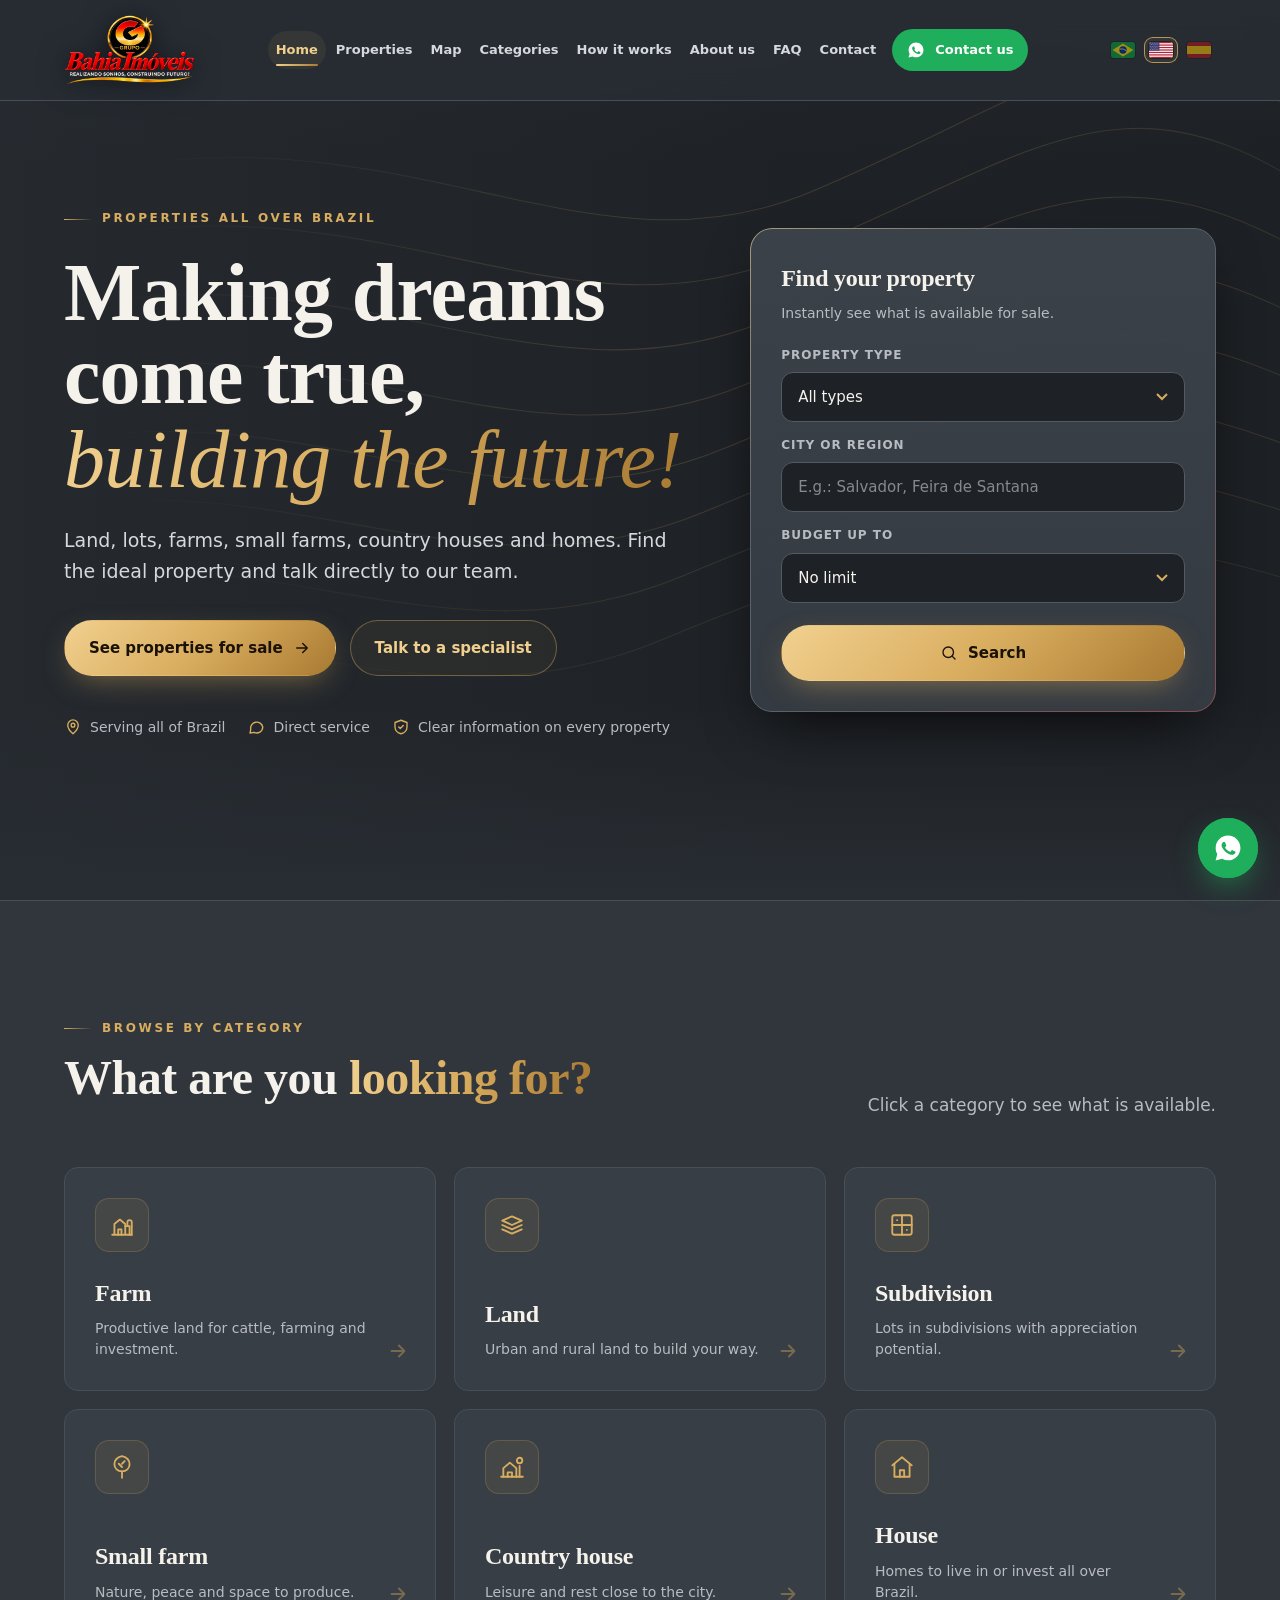
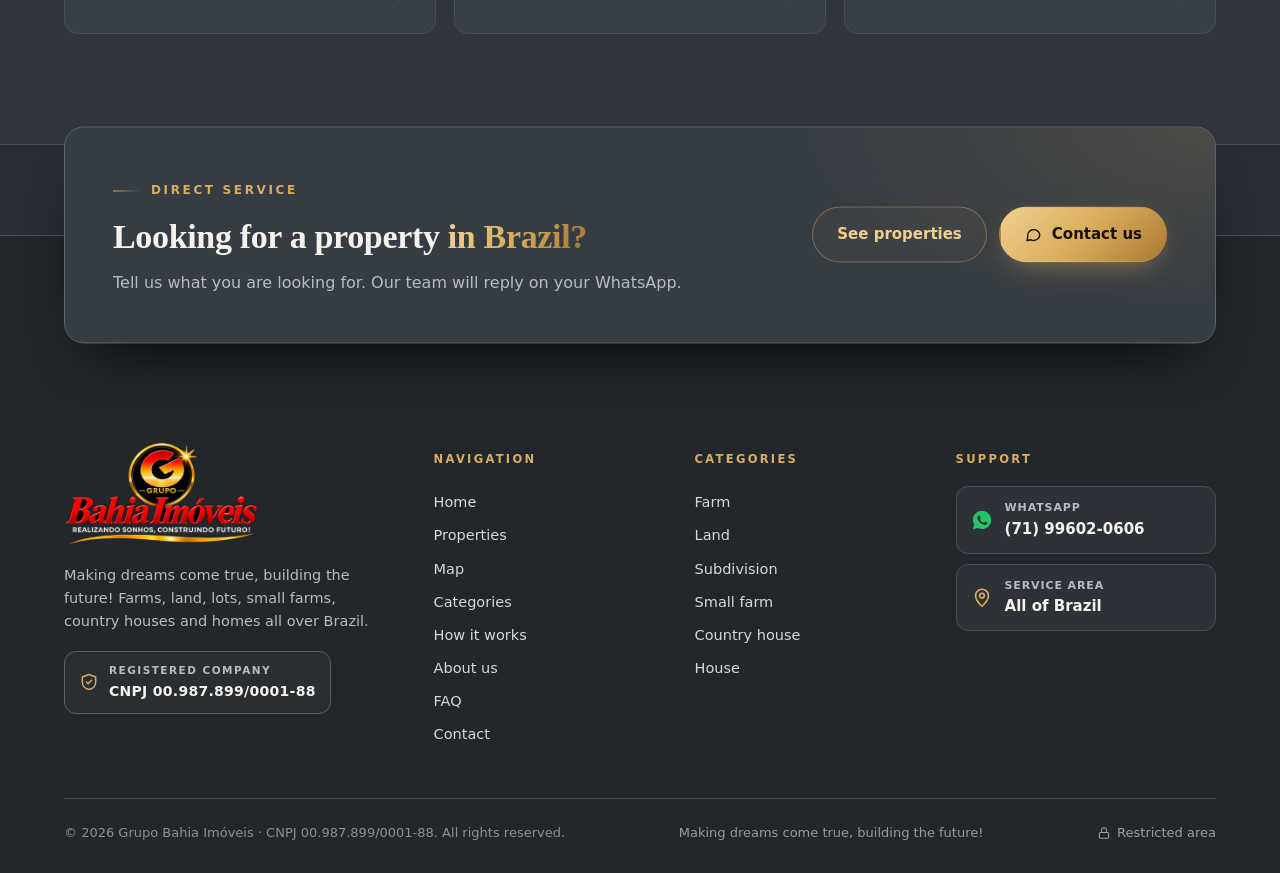
<file: index.html>
<!doctype html>
<html lang="pt-BR">
<head>
<meta charset="utf-8">
<meta name="viewport" content="width=device-width,initial-scale=1">
<meta http-equiv="Content-Security-Policy" content="default-src 'self'; script-src 'self' https://unpkg.com; style-src 'self' 'unsafe-inline' https://fonts.googleapis.com https://unpkg.com; font-src 'self' https://fonts.gstatic.com; img-src 'self' data: blob: https:; media-src 'self' data: blob: https:; connect-src 'self' https://script.google.com https://script.googleusercontent.com https://nominatim.openstreetmap.org; frame-src https://www.google.com https://maps.google.com https://www.youtube.com https://www.youtube-nocookie.com https://drive.google.com; object-src 'none'; base-uri 'self'; form-action 'self'; upgrade-insecure-requests">
<meta name="referrer" content="strict-origin-when-cross-origin">
<meta http-equiv="X-Content-Type-Options" content="nosniff">
<meta name="format-detection" content="telephone=no">
<title>Grupo Bahia Imóveis | Realizando sonhos, construindo futuro!</title>
<meta name="description" content="Terrenos, loteamentos, fazendas, sítios, chácaras e casas à venda em todo o Brasil.">
<meta name="theme-color" content="#282d33">
<link rel="canonical" href="https://grupobahiaimoveis.com.br/">
<meta property="og:type" content="website">
<meta property="og:site_name" content="Grupo Bahia Imóveis">
<meta property="og:locale" content="pt_BR">
<meta property="og:url" content="https://grupobahiaimoveis.com.br/">
<meta property="og:title" content="Grupo Bahia Imóveis">
<meta property="og:description" content="Fazendas, terrenos, loteamentos, sítios, chácaras e casas à venda em todo o Brasil.">
<meta property="og:image" content="https://grupobahiaimoveis.com.br/og-image.jpg">
<meta property="og:image:type" content="image/jpeg">
<meta property="og:image:width" content="1200">
<meta property="og:image:height" content="630">
<meta property="og:image:alt" content="Grupo Bahia Imóveis — Imóveis à venda em todo o Brasil">
<meta name="twitter:card" content="summary_large_image">
<meta name="twitter:image" content="https://grupobahiaimoveis.com.br/og-image.jpg">
<link rel="icon" type="image/png" sizes="64x64" href="favicon.png">
<link rel="apple-touch-icon" href="apple-touch-icon.png">
<link rel="preconnect" href="https://fonts.googleapis.com">
<link rel="preconnect" href="https://fonts.gstatic.com" crossorigin>
<link href="https://fonts.googleapis.com/css2?family=Fraunces:opsz,wght@9..144,400;9..144,600;9..144,700&family=Manrope:wght@400;500;600;700;800&display=swap" rel="stylesheet">
<link rel="stylesheet" href="style.css?v=d4e5f86c">
<script type="application/ld+json">{"@context": "https://schema.org", "@type": "RealEstateAgent", "name": "Grupo Bahia Imóveis", "slogan": "Realizando sonhos, construindo futuro!", "url": "https://grupobahiaimoveis.com.br/", "logo": "https://grupobahiaimoveis.com.br/logo-grupo-bahia.png", "image": "https://grupobahiaimoveis.com.br/og-image.jpg", "taxID": "00.987.899/0001-88", "telephone": "+55 71 99602-0606", "areaServed": {"@type": "Country", "name": "Brasil"}, "description": "Fazendas, terrenos, loteamentos, sítios, chácaras e casas à venda em todo o Brasil."}</script>
</head>
<body data-page="Início">
<svg width="0" height="0" style="position:absolute" aria-hidden="true">
  <defs>
    <symbol id="i-wa" viewBox="0 0 24 24"><path fill="currentColor" d="M12.04 2C6.58 2 2.13 6.45 2.13 11.91c0 1.75.46 3.45 1.32 4.95L2.05 22l5.25-1.38a9.9 9.9 0 0 0 4.74 1.21c5.46 0 9.91-4.45 9.91-9.91C21.95 6.45 17.5 2 12.04 2Zm5.79 14.06c-.24.68-1.42 1.3-1.95 1.35-.5.05-.97.23-3.26-.68-2.76-1.09-4.5-3.91-4.64-4.09-.13-.18-1.11-1.48-1.11-2.82s.7-2 .95-2.27c.25-.27.54-.34.72-.34h.52c.17 0 .4-.06.62.48.24.56.8 1.94.87 2.08.07.14.12.3.02.48-.09.18-.14.3-.27.46l-.41.48c-.14.14-.28.29-.12.56.16.27.71 1.17 1.52 1.9 1.05.93 1.93 1.22 2.2 1.36.27.14.43.11.59-.07.16-.18.68-.8.86-1.07.18-.27.36-.23.61-.14.25.09 1.6.75 1.87.89.27.14.45.2.52.32.07.11.07.66-.17 1.33Z"/></symbol>
    <symbol id="i-arrow" viewBox="0 0 24 24"><path fill="none" stroke="currentColor" stroke-width="2" stroke-linecap="round" stroke-linejoin="round" d="M5 12h14m-6-6 6 6-6 6"/></symbol>
    <symbol id="i-check" viewBox="0 0 24 24"><path fill="none" stroke="currentColor" stroke-width="2" stroke-linecap="round" stroke-linejoin="round" d="M20 6 9 17l-5-5"/></symbol>
    <symbol id="i-pin" viewBox="0 0 24 24"><g fill="none" stroke="currentColor" stroke-width="1.8" stroke-linecap="round" stroke-linejoin="round"><path d="M12 21s-7-6.2-7-11.5A7 7 0 0 1 19 9.5C19 14.8 12 21 12 21Z"/><circle cx="12" cy="9.5" r="2.5"/></g></symbol>
    <symbol id="i-shield" viewBox="0 0 24 24"><g fill="none" stroke="currentColor" stroke-width="1.8" stroke-linecap="round" stroke-linejoin="round"><path d="M12 3 4 6v6c0 4.5 3.4 8.2 8 9 4.6-.8 8-4.5 8-9V6l-8-3Z"/><path d="m9 12 2 2 4-4"/></g></symbol>
    <symbol id="i-chat" viewBox="0 0 24 24"><path fill="none" stroke="currentColor" stroke-width="1.8" stroke-linecap="round" stroke-linejoin="round" d="M21 12a8 8 0 0 1-11.6 7.1L4 20l1-4.6A8 8 0 1 1 21 12Z"/></symbol>
    <symbol id="i-fazenda" viewBox="0 0 24 24"><g fill="none" stroke="currentColor" stroke-width="1.7" stroke-linecap="round" stroke-linejoin="round"><path d="M3 21h18M5 21V11l5-4 5 4v10"/><path d="M8.5 21v-5h3v5M15 13h4v8"/><path d="M17 13V9.5a2 2 0 0 1 4 0V21"/></g></symbol>
    <symbol id="i-terreno" viewBox="0 0 24 24"><g fill="none" stroke="currentColor" stroke-width="1.7" stroke-linecap="round" stroke-linejoin="round"><path d="M3 8 12 4l9 4-9 4-9-4Z"/><path d="m3 12 9 4 9-4M3 16l9 4 9-4"/></g></symbol>
    <symbol id="i-lote" viewBox="0 0 24 24"><g fill="none" stroke="currentColor" stroke-width="1.7" stroke-linecap="round" stroke-linejoin="round"><rect x="3" y="3" width="18" height="18" rx="2"/><path d="M3 12h18M12 3v18M7.5 7.5h.01M16.5 16.5h.01"/></g></symbol>
    <symbol id="i-sitio" viewBox="0 0 24 24"><g fill="none" stroke="currentColor" stroke-width="1.7" stroke-linecap="round" stroke-linejoin="round"><path d="M12 22v-6"/><path d="M12 16c-4 0-7-2.7-7-6.5S8 3 12 2c4 1 7 3.7 7 7.5S16 16 12 16Z"/><path d="M12 12 9 9m3 0 2.5-2.5"/></g></symbol>
    <symbol id="i-chacara" viewBox="0 0 24 24"><g fill="none" stroke="currentColor" stroke-width="1.7" stroke-linecap="round" stroke-linejoin="round"><path d="M2 21h20"/><path d="M4 21v-8l6-5 6 5v8"/><path d="M8 21v-4h4v4"/><circle cx="19" cy="6" r="2.5"/><path d="M19 11v10"/></g></symbol>
    <symbol id="i-casa" viewBox="0 0 24 24"><g fill="none" stroke="currentColor" stroke-width="1.7" stroke-linecap="round" stroke-linejoin="round"><path d="M3 10.5 12 3l9 7.5"/><path d="M5 9v12h14V9"/><path d="M10 21v-6h4v6"/></g></symbol>
    <symbol id="i-search" viewBox="0 0 24 24"><g fill="none" stroke="currentColor" stroke-width="1.8" stroke-linecap="round"><circle cx="11" cy="11" r="7"/><path d="m20 20-3.5-3.5"/></g></symbol>
      <symbol id="i-send" viewBox="0 0 24 24"><path fill="currentColor" d="M3.4 20.4 21 12 3.4 3.6 3.4 10l12.6 2-12.6 2z"/></symbol>
    <symbol id="i-lock" viewBox="0 0 24 24"><g fill="none" stroke="currentColor" stroke-width="1.8" stroke-linecap="round" stroke-linejoin="round"><rect x="4" y="11" width="16" height="10" rx="2"/><path d="M8 11V7a4 4 0 0 1 8 0v4"/></g></symbol>
  <symbol id="i-grid" viewBox="0 0 24 24"><g fill="none" stroke="currentColor" stroke-width="1.8" stroke-linejoin="round"><rect x="3" y="3" width="7" height="7" rx="1.5"/><rect x="14" y="3" width="7" height="7" rx="1.5"/><rect x="3" y="14" width="7" height="7" rx="1.5"/><rect x="14" y="14" width="7" height="7" rx="1.5"/></g></symbol><symbol id="i-play" viewBox="0 0 24 24"><path fill="currentColor" d="M8 5.5v13l11-6.5z"/></symbol><symbol id="i-gota" viewBox="0 0 24 24"><path fill="none" stroke="currentColor" stroke-width="1.8" stroke-linejoin="round" d="M12 3s6 6.6 6 11a6 6 0 0 1-12 0c0-4.4 6-11 6-11Z"/></symbol><symbol id="i-raio" viewBox="0 0 24 24"><path fill="none" stroke="currentColor" stroke-width="1.8" stroke-linejoin="round" d="M13 2 4 14h7l-1 8 9-12h-7z"/></symbol><symbol id="i-heart" viewBox="0 0 24 24"><path d="M12 21s-7.5-4.6-9.6-9.2C.8 8.2 3 4.5 6.6 4.5c2 0 3.6 1.1 5.4 3.2 1.8-2.1 3.4-3.2 5.4-3.2 3.6 0 5.8 3.7 4.2 7.3C19.5 16.4 12 21 12 21Z"/></symbol><symbol id="i-mail" viewBox="0 0 24 24"><g fill="none" stroke="currentColor" stroke-width="1.8" stroke-linecap="round" stroke-linejoin="round"><rect x="3" y="5" width="18" height="14" rx="2"/><path d="m3 7 9 6 9-6"/></g></symbol><symbol id="i-insta" viewBox="0 0 24 24"><g fill="none" stroke="currentColor" stroke-width="1.8"><rect x="3" y="3" width="18" height="18" rx="5"/><circle cx="12" cy="12" r="4"/><circle cx="17.5" cy="6.5" r="1" fill="currentColor"/></g></symbol><symbol id="i-share" viewBox="0 0 24 24"><g fill="none" stroke="currentColor" stroke-width="1.8" stroke-linecap="round" stroke-linejoin="round"><circle cx="18" cy="5" r="2.5"/><circle cx="6" cy="12" r="2.5"/><circle cx="18" cy="19" r="2.5"/><path d="m8.2 10.8 7.6-4.4M8.2 13.2l7.6 4.4"/></g></symbol></defs>
</svg>

<header class="top" id="top">
  <div class="wrap nav">
    <a href="#" data-tab="inicio" class="brand" aria-label="Grupo Bahia Imóveis — início"><img src="logo-grupo-bahia.png" alt="Grupo Bahia Imóveis"></a>
    <nav class="menu" id="menu"><a href="#" data-tab="inicio" class="active">Início</a><a href="#" data-tab="imoveis">Imóveis</a><a href="#" data-tab="mapa">Mapa</a><a href="#" data-tab="categorias">Categorias</a><a href="#" data-tab="como-funciona">Como funciona</a><a href="#" data-tab="empresa">A empresa</a><a href="#" data-tab="duvidas">Dúvidas</a><a href="#" data-tab="contato">Contato</a>
      <button class="btn btn-wa" data-chat=""><svg><use href="#i-wa"/></svg>Fale conosco</button>
    </nav>
    <div class="lang" role="group" aria-label="Idioma"><button type="button" data-lang="pt" title="Português" aria-pressed="true"><svg viewBox='0 0 30 20'><rect width='30' height='20' fill='#009c3b'/><polygon points='15,2 28,10 15,18 2,10' fill='#ffdf00'/><circle cx='15' cy='10' r='4.6' fill='#002776'/><path d='M10.6 8.9 Q15 7.4 19.5 11' stroke='#fff' stroke-width='.9' fill='none'/></svg></button><button type="button" data-lang="en" title="English"><svg viewBox='0 0 30 20'><rect width='30' height='20' fill='#fff'/><rect y='0.00' width='30' height='1.54' fill='#b22234'/><rect y='3.08' width='30' height='1.54' fill='#b22234'/><rect y='6.15' width='30' height='1.54' fill='#b22234'/><rect y='9.23' width='30' height='1.54' fill='#b22234'/><rect y='12.31' width='30' height='1.54' fill='#b22234'/><rect y='15.38' width='30' height='1.54' fill='#b22234'/><rect y='18.46' width='30' height='1.54' fill='#b22234'/><rect width='13' height='10.77' fill='#3c3b6e'/><circle cx='1.6' cy='1.3' r='.45' fill='#fff'/><circle cx='4.0' cy='1.3' r='.45' fill='#fff'/><circle cx='6.4' cy='1.3' r='.45' fill='#fff'/><circle cx='8.8' cy='1.3' r='.45' fill='#fff'/><circle cx='11.2' cy='1.3' r='.45' fill='#fff'/><circle cx='2.8' cy='3.3' r='.45' fill='#fff'/><circle cx='5.2' cy='3.3' r='.45' fill='#fff'/><circle cx='7.6' cy='3.3' r='.45' fill='#fff'/><circle cx='10.0' cy='3.3' r='.45' fill='#fff'/><circle cx='1.6' cy='5.4' r='.45' fill='#fff'/><circle cx='4.0' cy='5.4' r='.45' fill='#fff'/><circle cx='6.4' cy='5.4' r='.45' fill='#fff'/><circle cx='8.8' cy='5.4' r='.45' fill='#fff'/><circle cx='11.2' cy='5.4' r='.45' fill='#fff'/><circle cx='2.8' cy='7.4' r='.45' fill='#fff'/><circle cx='5.2' cy='7.4' r='.45' fill='#fff'/><circle cx='7.6' cy='7.4' r='.45' fill='#fff'/><circle cx='10.0' cy='7.4' r='.45' fill='#fff'/><circle cx='1.6' cy='9.5' r='.45' fill='#fff'/><circle cx='4.0' cy='9.5' r='.45' fill='#fff'/><circle cx='6.4' cy='9.5' r='.45' fill='#fff'/><circle cx='8.8' cy='9.5' r='.45' fill='#fff'/><circle cx='11.2' cy='9.5' r='.45' fill='#fff'/></svg></button><button type="button" data-lang="es" title="Español"><svg viewBox='0 0 30 20'><rect width='30' height='20' fill='#aa151b'/><rect y='5' width='30' height='10' fill='#f1bf00'/></svg></button></div>
    <button class="burger" id="burger" aria-label="Abrir menu" aria-expanded="false"><span></span></button>
  </div>
</header>

<main>
<div class="tab" data-aba="inicio" data-nome="Início">
<section class="hero hero-v">
  <div class="hvid" aria-hidden="true"><video class="on" muted playsinline preload="auto"></video><video muted playsinline preload="none"></video></div>
  <svg class="topo" viewBox="0 0 1200 800" preserveAspectRatio="xMidYMid slice" aria-hidden="true"><g fill="none" stroke="#d9ad5f" stroke-width="1" opacity=".35">
<path d="M-50 620 C 200 540, 380 700, 620 600 S 1000 470, 1260 560"/><path d="M-50 560 C 220 470, 400 640, 640 540 S 1010 400, 1260 500"/>
<path d="M-50 500 C 240 400, 420 580, 660 480 S 1020 330, 1260 440"/><path d="M-50 440 C 260 330, 440 520, 680 420 S 1030 260, 1260 380"/>
<path d="M-50 380 C 280 260, 460 460, 700 360 S 1040 190, 1260 320"/><path d="M-50 320 C 300 190, 480 400, 720 300 S 1050 120, 1260 260"/>
<path d="M-50 260 C 320 120, 500 340, 740 240 S 1060 50, 1260 200"/><path d="M-50 200 C 340 50, 520 280, 760 180 S 1070 -20, 1260 140"/></g></svg>
  <div class="hvid-ui"><div class="wrap"><span class="hvid-tema"><i></i><b></b></span><div class="hvid-dots"></div></div></div>
  <div class="wrap hero-grid">
    <div class="rv">
      <a href="#" class="faixa" data-chat="" hidden><i></i><span></span><b>Saiba mais →</b></a>
      <span class="eyebrow">Imóveis em todo o Brasil</span>
      <h1>Realizando sonhos,<br><em class="gold">construindo futuro!</em></h1>
      <p class="lead">Terrenos, loteamentos, fazendas, sítios, chácaras e casas. Encontre o imóvel ideal e fale direto com a nossa equipe.</p>
      <div class="actions">
        <a href="#" data-tab="imoveis" class="btn btn-gold">Ver imóveis à venda<svg><use href="#i-arrow"/></svg></a>
        <button class="btn btn-ghost" data-chat="Olá! Gostaria de falar com um especialista.">Falar com um especialista</button>
      </div>
      <div class="trust">
        <span><svg><use href="#i-pin"/></svg>Atuação em todo o Brasil</span>
        <span><svg><use href="#i-chat"/></svg>Atendimento direto</span>
        <span><svg><use href="#i-shield"/></svg>Informações claras de cada imóvel</span>
      </div>
    </div>
    <form class="finder rv" id="finder" autocomplete="off">
      <h3>Encontre seu imóvel</h3>
      <p>Veja na hora o que está disponível para venda.</p>
      <div class="field"><label for="fTipo">Tipo de imóvel</label><select id="fTipo"></select></div>
      <div class="field"><label for="fCidade">Cidade ou região</label><input id="fCidade" placeholder="Ex.: Salvador, Feira de Santana"></div>
      <div class="field"><label for="fValor">Investimento até</label><select id="fValor"></select></div>
      <button class="btn btn-gold" type="submit"><svg><use href="#i-search"/></svg>Buscar</button>
    </form>
  </div>
</section>
<section id="destaques" hidden>
  <div class="wrap">
    <div class="sec-head"><div><span class="eyebrow">Oportunidades selecionadas</span><h2>Imóveis em <span class="gold">destaque</span></h2></div>
      <a href="#" data-tab="imoveis" class="btn btn-ghost">Ver todos os imóveis<svg><use href="#i-arrow"/></svg></a></div>
    <div class="pcards" id="destCards"></div>
  </div>
</section>
<section id="vistos" class="vistos" hidden>
  <div class="wrap">
    <div class="sec-head"><div><span class="eyebrow">Para você</span><h2>Vistos <span class="gold">recentemente</span></h2></div></div>
    <div class="scards" id="vistosCards"></div>
  </div>
</section>
<section class="alt">
  <div class="wrap">
    <div class="sec-head rv"><div><span class="eyebrow">Encontre por categoria</span><h2>O que você <span class="gold">procura?</span></h2></div>
      <p class="lead">Clique em uma categoria para ver o que está disponível.</p></div>
    <div class="cats" id="cats"></div>
  </div>
</section></div>
<div class="tab" data-aba="imoveis" data-nome="Imóveis" hidden><section class="page-hero"><svg class="topo" viewBox="0 0 1200 800" preserveAspectRatio="xMidYMid slice" aria-hidden="true"><g fill="none" stroke="#d9ad5f" stroke-width="1" opacity=".35">
<path d="M-50 620 C 200 540, 380 700, 620 600 S 1000 470, 1260 560"/><path d="M-50 560 C 220 470, 400 640, 640 540 S 1010 400, 1260 500"/>
<path d="M-50 500 C 240 400, 420 580, 660 480 S 1020 330, 1260 440"/><path d="M-50 440 C 260 330, 440 520, 680 420 S 1030 260, 1260 380"/>
<path d="M-50 380 C 280 260, 460 460, 700 360 S 1040 190, 1260 320"/><path d="M-50 320 C 300 190, 480 400, 720 300 S 1050 120, 1260 260"/>
<path d="M-50 260 C 320 120, 500 340, 740 240 S 1060 50, 1260 200"/><path d="M-50 200 C 340 50, 520 280, 760 180 S 1070 -20, 1260 140"/></g></svg>
  <div class="wrap rv">
    <span class="eyebrow">Portfólio imobiliário</span>
    <h1>Imóveis <span class="gold" id="tituloOq">à venda</span></h1>
    <p class="lead"><span id="countText">Carregando as oportunidades…</span></p>
  </div>
</section>
<section class="page"><div class="wrap">
  <form class="fbar rv" id="ifiltro" autocomplete="off">
    <div class="field"><label for="iTipo">Tipo</label><select id="iTipo"></select></div>
    <div class="field"><label for="iCidade">Cidade ou região</label><input id="iCidade" placeholder="Digite a cidade"></div>
    <div class="field"><label for="iValor">Até</label><select id="iValor"></select></div>
    <button class="btn btn-gold" type="submit"><svg><use href="#i-search"/></svg>Buscar</button>
  </form>
  <div class="fresumo" id="filtroResumo" style="display:none"></div>
  <div class="vbar"><div class="toolbar" id="chips"></div><label class="ordem"><span>Ordenar</span><select id="ordem"><option value="">Destaques</option><option value="recentes">Mais recentes</option><option value="menor">Menor preço</option><option value="maior">Maior preço</option></select></label></div>
  <div class="pcards" id="cards"></div>
</div></section></div>
<div class="tab" data-aba="mapa" data-nome="Mapa" hidden><section class="page-hero"><svg class="topo" viewBox="0 0 1200 800" preserveAspectRatio="xMidYMid slice" aria-hidden="true"><g fill="none" stroke="#d9ad5f" stroke-width="1" opacity=".35">
<path d="M-50 620 C 200 540, 380 700, 620 600 S 1000 470, 1260 560"/><path d="M-50 560 C 220 470, 400 640, 640 540 S 1010 400, 1260 500"/>
<path d="M-50 500 C 240 400, 420 580, 660 480 S 1020 330, 1260 440"/><path d="M-50 440 C 260 330, 440 520, 680 420 S 1030 260, 1260 380"/>
<path d="M-50 380 C 280 260, 460 460, 700 360 S 1040 190, 1260 320"/><path d="M-50 320 C 300 190, 480 400, 720 300 S 1050 120, 1260 260"/>
<path d="M-50 260 C 320 120, 500 340, 740 240 S 1060 50, 1260 200"/><path d="M-50 200 C 340 50, 520 280, 760 180 S 1070 -20, 1260 140"/></g></svg>
  <div class="wrap rv">
    <span class="eyebrow">Onde estamos</span>
    <h1>Imóveis <span class="gold">no mapa</span></h1>
    <p class="lead"><span id="mapaInfo">Carregando o mapa…</span></p>
  </div>
</section>
<section class="page mapa-pg"><div class="wrap mapa-grid">
  <div class="mapa-box"><div id="mapaGeral" role="region" aria-label="Mapa dos imóveis"></div></div>
  <aside class="mapa-side"><span class="mini">Toque para localizar</span><div id="mapaLista"></div></aside>
</div></section></div>
<div class="tab" data-aba="categorias" data-nome="Categorias" hidden><section class="page-hero"><svg class="topo" viewBox="0 0 1200 800" preserveAspectRatio="xMidYMid slice" aria-hidden="true"><g fill="none" stroke="#d9ad5f" stroke-width="1" opacity=".35">
<path d="M-50 620 C 200 540, 380 700, 620 600 S 1000 470, 1260 560"/><path d="M-50 560 C 220 470, 400 640, 640 540 S 1010 400, 1260 500"/>
<path d="M-50 500 C 240 400, 420 580, 660 480 S 1020 330, 1260 440"/><path d="M-50 440 C 260 330, 440 520, 680 420 S 1030 260, 1260 380"/>
<path d="M-50 380 C 280 260, 460 460, 700 360 S 1040 190, 1260 320"/><path d="M-50 320 C 300 190, 480 400, 720 300 S 1050 120, 1260 260"/>
<path d="M-50 260 C 320 120, 500 340, 740 240 S 1060 50, 1260 200"/><path d="M-50 200 C 340 50, 520 280, 760 180 S 1070 -20, 1260 140"/></g></svg>
  <div class="wrap rv">
    <span class="eyebrow">Encontre por categoria</span>
    <h1>O imóvel ideal <span class="gold">para você</span></h1>
    <p class="lead">Clique em uma categoria e veja o que está disponível para venda.</p>
  </div>
</section>
<section class="page"><div class="wrap"><div class="cats" id="cats2"></div></div></section></div>
<div class="tab" data-aba="como-funciona" data-nome="Como funciona" hidden><section class="page-hero"><svg class="topo" viewBox="0 0 1200 800" preserveAspectRatio="xMidYMid slice" aria-hidden="true"><g fill="none" stroke="#d9ad5f" stroke-width="1" opacity=".35">
<path d="M-50 620 C 200 540, 380 700, 620 600 S 1000 470, 1260 560"/><path d="M-50 560 C 220 470, 400 640, 640 540 S 1010 400, 1260 500"/>
<path d="M-50 500 C 240 400, 420 580, 660 480 S 1020 330, 1260 440"/><path d="M-50 440 C 260 330, 440 520, 680 420 S 1030 260, 1260 380"/>
<path d="M-50 380 C 280 260, 460 460, 700 360 S 1040 190, 1260 320"/><path d="M-50 320 C 300 190, 480 400, 720 300 S 1050 120, 1260 260"/>
<path d="M-50 260 C 320 120, 500 340, 740 240 S 1060 50, 1260 200"/><path d="M-50 200 C 340 50, 520 280, 760 180 S 1070 -20, 1260 140"/></g></svg>
  <div class="wrap rv">
    <span class="eyebrow">Como funciona</span>
    <h1>Do primeiro contato <span class="gold">à chave na mão</span></h1>
    <p class="lead">Um atendimento simples e próximo, do início ao fim.</p>
  </div>
</section>
<section class="page"><div class="wrap">
  <div class="steps">
    <div class="step rv"><h3>Encontre o imóvel</h3><p>Busque por tipo, cidade e valor, ou navegue pelas categorias.</p></div>
    <div class="step rv"><h3>Fale com a gente</h3><p>Clique em "Tenho interesse", deixe seu nome e WhatsApp e mande sua mensagem.</p></div>
    <div class="step rv"><h3>Conheça o imóvel</h3><p>Tire dúvidas, veja fotos, vídeos, documentos e agende uma visita.</p></div>
    <div class="step rv"><h3>Realize o negócio</h3><p>Acompanhamos você até a conclusão, com transparência em cada etapa.</p></div>
  </div>
  <div class="actions rv" style="justify-content:center;margin-top:50px">
    <a href="#" data-tab="imoveis" class="btn btn-gold">Ver imóveis à venda<svg><use href="#i-arrow"/></svg></a>
  </div>
</div></section></div>
<div class="tab" data-aba="empresa" data-nome="A empresa" hidden><section class="page-hero"><svg class="topo" viewBox="0 0 1200 800" preserveAspectRatio="xMidYMid slice" aria-hidden="true"><g fill="none" stroke="#d9ad5f" stroke-width="1" opacity=".35">
<path d="M-50 620 C 200 540, 380 700, 620 600 S 1000 470, 1260 560"/><path d="M-50 560 C 220 470, 400 640, 640 540 S 1010 400, 1260 500"/>
<path d="M-50 500 C 240 400, 420 580, 660 480 S 1020 330, 1260 440"/><path d="M-50 440 C 260 330, 440 520, 680 420 S 1030 260, 1260 380"/>
<path d="M-50 380 C 280 260, 460 460, 700 360 S 1040 190, 1260 320"/><path d="M-50 320 C 300 190, 480 400, 720 300 S 1050 120, 1260 260"/>
<path d="M-50 260 C 320 120, 500 340, 740 240 S 1060 50, 1260 200"/><path d="M-50 200 C 340 50, 520 280, 760 180 S 1070 -20, 1260 140"/></g></svg>
  <div class="wrap rv">
    <span class="eyebrow">Sobre nós</span>
    <h1>Grupo <span class="gold">Bahia Imóveis</span></h1>
    <p class="lead">Realizando sonhos, construindo futuro!</p>
  </div>
</section>
<section class="page"><div class="wrap">
  <div class="about">
    <div class="about-card rv">
      <img src="logo-grupo-bahia.png" alt="Logomarca Grupo Bahia Imóveis">
      <div class="stats">
        <div class="stat"><b>Todo o Brasil</b><span>Área de atuação</span></div>
        <div class="stat"><b>6 categorias</b><span>Rurais e urbanos</span></div>
        <div class="stat"><b>Direto</b><span>Atendimento no WhatsApp</span></div>
      </div>
    </div>
    <div class="rv">
      <span class="eyebrow">Quem somos</span>
      <h2>Oportunidades imobiliárias <span class="gold">em todo o Brasil</span></h2>
      <p>Atuamos com a divulgação de oportunidades imobiliárias em todo o Brasil, conforme a disponibilidade dos imóveis.</p>
      <ul class="checks">
        <li><svg><use href="#i-check"/></svg>Imóveis rurais e urbanos: da fazenda produtiva à casa na cidade.</li>
        <li><svg><use href="#i-check"/></svg>Informações claras sobre cada propriedade antes da visita.</li>
        <li><svg><use href="#i-check"/></svg>Contato direto, sem intermediários desnecessários.</li>
      </ul>
      <button class="btn btn-gold" data-chat="Olá! Gostaria de conhecer as opções do Grupo Bahia Imóveis.">Entre em contato<svg><use href="#i-arrow"/></svg></button>
    </div>
  </div>
  <div class="cta rv" style="margin-top:90px">
    <div>
      <span class="eyebrow">Para proprietários</span>
      <h2>Quer vender seu <span class="gold">imóvel no Brasil?</span></h2>
      <p class="lead">Fale com a gente e divulgue sua propriedade para quem está procurando.</p>
    </div>
    <div class="actions"><button class="btn btn-gold" data-chat="Olá! Tenho um imóvel e gostaria de anunciar com o Grupo Bahia Imóveis.">Anunciar meu imóvel<svg><use href="#i-arrow"/></svg></button></div>
  </div>
</div></section></div>
<div class="tab" data-aba="duvidas" data-nome="Dúvidas" hidden><section class="page-hero"><svg class="topo" viewBox="0 0 1200 800" preserveAspectRatio="xMidYMid slice" aria-hidden="true"><g fill="none" stroke="#d9ad5f" stroke-width="1" opacity=".35">
<path d="M-50 620 C 200 540, 380 700, 620 600 S 1000 470, 1260 560"/><path d="M-50 560 C 220 470, 400 640, 640 540 S 1010 400, 1260 500"/>
<path d="M-50 500 C 240 400, 420 580, 660 480 S 1020 330, 1260 440"/><path d="M-50 440 C 260 330, 440 520, 680 420 S 1030 260, 1260 380"/>
<path d="M-50 380 C 280 260, 460 460, 700 360 S 1040 190, 1260 320"/><path d="M-50 320 C 300 190, 480 400, 720 300 S 1050 120, 1260 260"/>
<path d="M-50 260 C 320 120, 500 340, 740 240 S 1060 50, 1260 200"/><path d="M-50 200 C 340 50, 520 280, 760 180 S 1070 -20, 1260 140"/></g></svg>
  <div class="wrap rv">
    <span class="eyebrow">Dúvidas frequentes</span>
    <h1>Perguntas <span class="gold">comuns</span></h1>
    <p class="lead">Não encontrou sua resposta? Fale com a gente pelo chat.</p>
  </div>
</section>
<section class="page"><div class="wrap">
  <div class="faq rv">
    <details open><summary>Em quais regiões vocês atuam?<i>+</i></summary><p>Atuamos com oportunidades em todo o Brasil. Use a busca por cidade ou fale com a gente.</p></details>
    <details><summary>Quais tipos de imóvel vocês trabalham?<i>+</i></summary><p>Fazendas, terrenos, loteamentos, sítios, chácaras e casas, além de outros imóveis conforme a disponibilidade.</p></details>
    <details><summary>Como vejo o que está disponível?<i>+</i></summary><p>Clique em uma categoria ou use a busca. Aparecem na hora as opções à venda, com fotos, vídeos e detalhes.</p></details>
    <details><summary>Posso anunciar meu imóvel com vocês?<i>+</i></summary><p>Sim. Mande pelo chat as informações da propriedade e retornamos no seu WhatsApp com os próximos passos.</p></details>
    <details><summary>Por que pedem meu nome e WhatsApp?<i>+</i></summary><p>Para que a nossa equipe possa responder você diretamente no seu WhatsApp. Seus dados são usados só para esse atendimento.</p></details>
  </div>
  <div class="actions rv" style="justify-content:center;margin-top:50px">
    <button class="btn btn-gold" data-chat="Olá! Tenho uma dúvida:">Fazer uma pergunta<svg><use href="#i-arrow"/></svg></button>
  </div>
</div></section></div>
<div class="tab" data-aba="contato" data-nome="Contato" hidden><section class="page-hero"><svg class="topo" viewBox="0 0 1200 800" preserveAspectRatio="xMidYMid slice" aria-hidden="true"><g fill="none" stroke="#d9ad5f" stroke-width="1" opacity=".35">
<path d="M-50 620 C 200 540, 380 700, 620 600 S 1000 470, 1260 560"/><path d="M-50 560 C 220 470, 400 640, 640 540 S 1010 400, 1260 500"/>
<path d="M-50 500 C 240 400, 420 580, 660 480 S 1020 330, 1260 440"/><path d="M-50 440 C 260 330, 440 520, 680 420 S 1030 260, 1260 380"/>
<path d="M-50 380 C 280 260, 460 460, 700 360 S 1040 190, 1260 320"/><path d="M-50 320 C 300 190, 480 400, 720 300 S 1050 120, 1260 260"/>
<path d="M-50 260 C 320 120, 500 340, 740 240 S 1060 50, 1260 200"/><path d="M-50 200 C 340 50, 520 280, 760 180 S 1070 -20, 1260 140"/></g></svg>
  <div class="wrap rv">
    <span class="eyebrow">Fale conosco</span>
    <h1>Vamos <span class="gold">conversar?</span></h1>
    <p class="lead">Deixe sua mensagem com seu nome e WhatsApp. Nossa equipe responde no seu WhatsApp.</p>
  </div>
</section>
<section class="page"><div class="wrap contact">
  <div class="cinfo rv">
    <div><span class="ico"><svg><use href="#i-wa"/></svg></span><span><b>WhatsApp</b><small>(71) 99602-0606</small></span></div>
    <div><span class="ico"><svg><use href="#i-pin"/></svg></span><span><b>Área de atuação</b><small>Todo o Brasil</small></span></div>
    <div><span class="ico"><svg><use href="#i-shield"/></svg></span><span><b>Empresa registrada</b><small>CNPJ 00.987.899/0001-88</small></span></div>
    <div><span class="ico"><svg><use href="#i-chat"/></svg></span><span><b>Resposta no seu WhatsApp</b><small>Retornamos pelo número que você informar</small></span></div>
  </div>
  <form class="finder rv" id="contactForm" novalidate>
    <h3>Envie sua mensagem</h3>
    <p>Todos os campos são obrigatórios.</p>
    <div class="row2">
      <div class="field"><label for="ctNome">Nome</label><input id="ctNome" autocomplete="name" maxlength="60" placeholder="Seu nome"></div>
      <div class="field"><label for="ctTel">WhatsApp</label><input id="ctTel" inputmode="tel" autocomplete="tel" maxlength="16" placeholder="(71) 99999-9999"></div>
    </div>
    <div class="field"><label for="ctMsg">Mensagem</label><textarea id="ctMsg" maxlength="800" placeholder="Conte o que você procura ou o que deseja saber"></textarea></div>
    <input class="hp" id="ctHp" tabindex="-1" autocomplete="off" aria-hidden="true">
    <button class="btn btn-gold" type="submit"><svg><use href="#i-send"/></svg>Enviar mensagem</button>
    <div class="form-err" id="ctErr"></div>
    <div class="form-ok" id="ctOk"></div>
  </form>
</div></section></div>
<div class="tab" data-aba="detalhe" data-nome="Imóvel" hidden><section class="detalhe"><div id="detalheBody"></div></section></div>
</main>

<footer class="foot2">
  <div class="wrap">
    <div class="fcta">
      <div><span class="eyebrow">Atendimento direto</span><h3>Procurando um imóvel <span class="gold">no Brasil?</span></h3><p>Conte o que você procura. A nossa equipe responde no seu WhatsApp.</p></div>
      <div class="fcta-b"><a href="#" data-tab="imoveis" class="btn btn-ghost">Ver imóveis</a><button class="btn btn-gold" data-chat=""><svg><use href="#i-chat"/></svg>Fale conosco</button></div>
    </div>
    <div class="fgrid2">
      <div class="fbrand">
        <img src="logo-grupo-bahia.png" alt="Grupo Bahia Imóveis">
        <p>Realizando sonhos, construindo futuro! Fazendas, terrenos, loteamentos, sítios, chácaras e casas em todo o Brasil.</p>
        <div class="cnpj"><svg><use href="#i-shield"/></svg><span><small>Empresa registrada</small>CNPJ 00.987.899/0001-88</span></div>
      </div>
      <nav><h4>Navegação</h4><a href="#" data-tab="inicio">Início</a><a href="#" data-tab="imoveis">Imóveis</a><a href="#" data-tab="mapa">Mapa</a><a href="#" data-tab="categorias">Categorias</a><a href="#" data-tab="como-funciona">Como funciona</a><a href="#" data-tab="empresa">A empresa</a><a href="#" data-tab="duvidas">Dúvidas</a><a href="#" data-tab="contato">Contato</a></nav>
      <nav><h4>Categorias</h4><a href="#" data-cat="Fazenda">Fazenda</a><a href="#" data-cat="Terreno">Terreno</a><a href="#" data-cat="Loteamento">Loteamento</a><a href="#" data-cat="Sítio">Sítio</a><a href="#" data-cat="Chácara">Chácara</a><a href="#" data-cat="Casa">Casa</a></nav>
      <div class="fcontato"><h4>Atendimento</h4>
        <button class="fline" data-chat=""><svg><use href="#i-wa"/></svg><span><small>WhatsApp</small>(71) 99602-0606</span></button>
        <div class="fline"><svg><use href="#i-pin"/></svg><span><small>Área de atuação</small>Todo o Brasil</span></div>
      </div>
    </div>
    <div class="fbase"><span>© <span class="ano"></span> Grupo Bahia Imóveis · CNPJ 00.987.899/0001-88. Todos os direitos reservados.</span><span class="fslogan">Realizando sonhos, construindo futuro!</span><button type="button" class="restrito" data-adm><svg><use href="#i-lock"/></svg>Área restrita</button></div>
  </div>
</footer>
<script src="config.js?v=37f051a3"></script>
<script src="site.js?v=217d9f53"></script>
</body>
</html>
</file>
<file: style.css>
:root{
  --bg:#282d33;--bg2:#30363c;--panel:#383e45;--panel2:#40474f;--line:#474e57;--line2:#59616b;
  --gold:#d9ad5f;--gold2:#f1d08f;--gold3:#a87a32;--red:#d42a26;--red2:#a5161a;
  --text:#f5f2ec;--muted:#b8bcc2;--soft:#d5d8dc;--wa:#1fae5b;
  --serif:'Fraunces',Georgia,'Times New Roman',serif;--sans:'Manrope',system-ui,-apple-system,'Segoe UI',Arial,sans-serif;
  --r:14px;--shadow:0 24px 60px -20px #000c;
}
*{box-sizing:border-box}
html{scroll-behavior:smooth;scroll-padding-top:108px}
body{margin:0;background:var(--bg);color:var(--text);font-family:var(--sans);font-size:16px;line-height:1.6;-webkit-font-smoothing:antialiased;overflow-x:hidden}
img{max-width:100%;display:block}
a{color:inherit;text-decoration:none}
button,input,select{font:inherit;color:inherit}
button{cursor:pointer}
.wrap{max-width:1200px;margin:0 auto;padding:0 24px}
.eyebrow{display:inline-flex;align-items:center;gap:10px;color:var(--gold);font-size:12px;font-weight:700;letter-spacing:.22em;text-transform:uppercase}
.eyebrow::before{content:"";width:28px;height:1px;background:linear-gradient(90deg,var(--gold),transparent)}
h1,h2,h3{font-family:var(--serif);font-weight:600;letter-spacing:-.01em;margin:0}
h2{font-size:clamp(30px,4vw,48px);line-height:1.1;margin:14px 0 14px}
.lead{color:var(--muted);font-size:17px;max-width:620px;margin:0}
.gold{background:linear-gradient(100deg,var(--gold2),var(--gold) 45%,var(--gold3));-webkit-background-clip:text;background-clip:text;color:transparent}

/* Botões */
.btn{display:inline-flex;align-items:center;justify-content:center;gap:10px;padding:15px 24px;border-radius:999px;font-weight:700;font-size:15px;border:1px solid transparent;transition:transform .2s,box-shadow .2s,background .2s,border-color .2s;white-space:nowrap}
.btn svg{width:18px;height:18px;flex:none}
.btn-gold{background:linear-gradient(135deg,var(--gold2),var(--gold) 50%,var(--gold3));color:#1a1206;box-shadow:0 10px 30px -10px #d9ad5f88}
.btn-gold:hover{transform:translateY(-2px);box-shadow:0 16px 36px -10px #d9ad5faa}
.btn-ghost{border-color:#d9ad5f66;color:var(--gold2);background:#d9ad5f0d}
.btn-ghost:hover{border-color:var(--gold);background:#d9ad5f1a}
.btn-wa{background:var(--wa);color:#fff}
.btn-wa:hover{transform:translateY(-2px);background:#25c467}

/* Topo */
.top{position:fixed;inset:0 0 auto;z-index:50;transition:background .3s,border-color .3s,box-shadow .3s;border-bottom:1px solid transparent}
.top.scrolled{background:#282d33eb;backdrop-filter:blur(14px);-webkit-backdrop-filter:blur(14px);border-color:var(--line);box-shadow:0 10px 30px -15px #000}
.nav{height:100px;display:flex;align-items:center;justify-content:space-between;gap:24px}
.brand img{height:80px;width:auto;border-radius:8px}
.menu{display:flex;align-items:center;gap:6px}
.menu a{padding:10px 14px;font-size:14px;font-weight:600;color:var(--soft);border-radius:999px;transition:color .2s,background .2s}
.menu a:hover{color:var(--text);background:#ffffff0d}
.menu .btn{padding:11px 18px;margin-left:10px;font-size:14px;color:#fff}
.burger{display:none;width:46px;height:46px;border-radius:12px;border:1px solid var(--line2);background:#ffffff08;align-items:center;justify-content:center}
.burger span,.burger span::before,.burger span::after{display:block;width:20px;height:2px;background:var(--text);border-radius:2px;position:relative;transition:.25s}
.burger span::before,.burger span::after{content:"";position:absolute;left:0}
.burger span::before{top:-6px}.burger span::after{top:6px}
.open .burger span{background:transparent}
.open .burger span::before{top:0;transform:rotate(45deg)}
.open .burger span::after{top:0;transform:rotate(-45deg)}

/* Hero */
.hero{position:relative;min-height:100vh;min-height:100svh;display:flex;align-items:center;padding:130px 0 90px;overflow:hidden;isolation:isolate}
.hero::before{content:"";position:absolute;inset:0;z-index:-2;background:
  radial-gradient(60% 70% at 85% 30%,#d9ad5f26,transparent 60%),
  radial-gradient(45% 55% at 100% 95%,#d42a261f,transparent 65%),
  radial-gradient(70% 60% at 0% 100%,#d9ad5f12,transparent 60%),
  linear-gradient(180deg,#2b3036,#282d33)}
.hero .topo{position:absolute;inset:0;z-index:-1;opacity:.5;-webkit-mask-image:radial-gradient(80% 80% at 70% 40%,#000 30%,transparent 80%);mask-image:radial-gradient(80% 80% at 70% 40%,#000 30%,transparent 80%)}
.hero-grid{display:grid;grid-template-columns:1.15fr .85fr;gap:56px;align-items:center}
.hero h1{font-size:clamp(44px,6.4vw,86px);line-height:1.02;margin:22px 0 24px;font-weight:600}
.hero h1 em{font-style:italic;font-weight:400}
.hero .lead{font-size:19px;color:var(--soft)}
.actions{display:flex;flex-wrap:wrap;gap:14px;margin-top:34px}
.trust{display:flex;flex-wrap:wrap;gap:22px;margin-top:40px;color:var(--muted);font-size:14px}
.trust span{display:inline-flex;align-items:center;gap:8px}
.trust svg{width:18px;height:18px;color:var(--gold)}

/* Cartão de busca (envia para o WhatsApp) */
.finder{background:linear-gradient(180deg,#3c434af2,#363c43f2);border:1px solid var(--line2);border-radius:22px;padding:30px;box-shadow:var(--shadow);position:relative}
.finder::before{content:"";position:absolute;inset:-1px;border-radius:22px;padding:1px;background:linear-gradient(140deg,#f1d08f88,transparent 35%,transparent 65%,#d42a2666);-webkit-mask:linear-gradient(#000 0 0) content-box,linear-gradient(#000 0 0);-webkit-mask-composite:xor;mask-composite:exclude;pointer-events:none}
.finder h3{font-size:24px;margin-bottom:4px}
.finder p{margin:0 0 22px;color:var(--muted);font-size:14px}
.field{margin-bottom:14px}
.field label{display:block;font-size:12px;font-weight:700;letter-spacing:.08em;text-transform:uppercase;color:var(--muted);margin-bottom:7px}
.field select,.field input{width:100%;height:50px;padding:0 16px;border-radius:12px;background:#1e2227;border:1px solid #525a64;outline:none;transition:border-color .2s,box-shadow .2s;font-size:15px}
.field select{appearance:none;-webkit-appearance:none;background-image:url("data:image/svg+xml,%3Csvg xmlns='http://www.w3.org/2000/svg' width='12' height='8' fill='none' stroke='%23d9ad5f' stroke-width='2'%3E%3Cpath d='m1 1 5 5 5-5'/%3E%3C/svg%3E");background-repeat:no-repeat;background-position:right 16px center;padding-right:40px}
.field select option{background:#383e45}
.field input::placeholder{color:#868a90}
.field select:focus,.field input:focus{border-color:var(--gold);box-shadow:0 0 0 4px #d9ad5f1f}
.row2{display:grid;grid-template-columns:1fr 1fr;gap:12px}
.finder .btn{width:100%;margin-top:8px}
.finder small{display:block;text-align:center;color:#8f9298;font-size:12px;margin-top:12px}

/* Seções */
section{padding:110px 0;position:relative}
.sec-head{display:flex;justify-content:space-between;align-items:flex-end;gap:30px;margin-bottom:48px;flex-wrap:wrap}
.alt{background:var(--bg2);border-block:1px solid var(--line)}

/* Categorias */
.cats{display:grid;grid-template-columns:repeat(3,1fr);gap:18px}
.cat{position:relative;text-align:left;padding:30px;border-radius:var(--r);background:var(--panel);border:1px solid var(--line);overflow:hidden;transition:transform .25s,border-color .25s,background .25s;min-height:210px;display:flex;flex-direction:column}
.cat::after{content:"";position:absolute;right:-60px;top:-60px;width:180px;height:180px;border-radius:50%;background:radial-gradient(circle,#d9ad5f22,transparent 70%);opacity:0;transition:opacity .3s}
.cat:hover{transform:translateY(-4px);border-color:#d9ad5f77;background:var(--panel2)}
.cat:hover::after{opacity:1}
.cat .ico{width:54px;height:54px;border-radius:14px;display:grid;place-items:center;background:#d9ad5f14;border:1px solid #d9ad5f33;color:var(--gold);margin-bottom:auto}
.cat .ico svg{width:26px;height:26px}
.cat h3{font-size:24px;margin:22px 0 6px}
.cat p{margin:0;padding-right:30px;color:var(--muted);font-size:14px;line-height:1.5}
.cat .go{position:absolute;right:26px;bottom:28px;color:var(--gold);opacity:.4;transition:transform .25s,opacity .25s}
.cat:hover .go{opacity:1;transform:translateX(4px)}

/* Catálogo */
.toolbar{display:flex;gap:10px;flex-wrap:wrap;margin-bottom:28px}
.chip{padding:9px 16px;border-radius:999px;border:1px solid var(--line2);background:transparent;color:var(--soft);font-size:14px;font-weight:600;transition:.2s}
.chip:hover{border-color:var(--gold);color:var(--text)}
.chip.on{background:var(--gold);border-color:var(--gold);color:#1a1206}
.cards{display:grid;grid-template-columns:repeat(3,1fr);gap:22px}
.card{background:var(--panel);border:1px solid var(--line);border-radius:var(--r);overflow:hidden;display:flex;flex-direction:column;transition:transform .25s,border-color .25s}
.card:hover{transform:translateY(-4px);border-color:#d9ad5f66}
.card .ph{aspect-ratio:4/3;background:#40474f;position:relative}
.card .ph img{width:100%;height:100%;object-fit:cover}
.tag{position:absolute;left:14px;top:14px;background:#282d33d9;color:var(--gold2);font-size:11px;font-weight:700;letter-spacing:.1em;text-transform:uppercase;padding:7px 12px;border-radius:999px;border:1px solid #d9ad5f44}
.card .bd{padding:22px;display:flex;flex-direction:column;gap:8px;flex:1}
.card h3{font-size:22px}
.card .loc{color:var(--muted);font-size:14px}
.card .price{font-family:var(--serif);font-size:24px;color:var(--gold2);margin-top:auto;padding-top:10px}
.card .btn{margin-top:12px}
.empty{grid-column:1/-1;display:grid;grid-template-columns:auto 1fr auto;gap:30px;align-items:center;padding:40px;border-radius:20px;background:linear-gradient(120deg,#d9ad5f12,#383e4500 60%),var(--panel);border:1px solid var(--line2)}
.empty .ico{width:72px;height:72px;border-radius:20px;display:grid;place-items:center;background:#d9ad5f1a;color:var(--gold)}
.empty .ico svg{width:34px;height:34px}
.empty h3{font-size:26px;margin-bottom:6px}
.empty p{margin:0;color:var(--muted)}

/* Como funciona */
.steps{display:grid;grid-template-columns:repeat(4,1fr);gap:18px;counter-reset:s}
.step{padding:30px 26px;border-radius:var(--r);border:1px solid var(--line);background:var(--panel);position:relative}
.step::before{counter-increment:s;content:"0" counter(s);font-family:var(--serif);font-size:44px;line-height:1;color:transparent;-webkit-text-stroke:1px #d9ad5f88;display:block;margin-bottom:18px}
.step h3{font-size:20px;margin-bottom:8px}
.step p{margin:0;color:var(--muted);font-size:14.5px}

/* Sobre */
.about{display:grid;grid-template-columns:1fr 1fr;gap:70px;align-items:center}
.about-card{border-radius:24px;background:#000;border:1px solid var(--line2);padding:40px;box-shadow:var(--shadow);position:relative;overflow:hidden}
.about-card::before{content:"";position:absolute;inset:0;background:radial-gradient(70% 60% at 50% 0%,#d9ad5f1f,transparent 70%)}
.about-card img{position:relative;width:100%;height:auto}
.about-card .stats{position:relative;display:grid;grid-template-columns:repeat(3,1fr);gap:12px;margin-top:30px;padding-top:26px;border-top:1px solid var(--line2)}
.stat b{display:block;font-family:var(--serif);font-size:22px;color:var(--gold2);font-weight:600;line-height:1.2}
.stat span{font-size:12.5px;color:var(--muted)}
.about p{color:var(--soft);font-size:17px}
.checks{list-style:none;padding:0;margin:26px 0 34px;display:grid;gap:14px}
.checks li{display:flex;gap:12px;align-items:flex-start;color:var(--soft)}
.checks svg{width:22px;height:22px;flex:none;color:var(--gold);margin-top:2px}

/* Anuncie */
.cta{border-radius:28px;padding:64px;display:grid;grid-template-columns:1.4fr 1fr;gap:40px;align-items:center;background:
  radial-gradient(60% 120% at 100% 0%,#d42a2633,transparent 60%),
  radial-gradient(60% 120% at 0% 100%,#d9ad5f2e,transparent 60%),#363c43;border:1px solid var(--line2);position:relative;overflow:hidden}
.cta h2{margin-top:12px}
.cta .actions{justify-content:flex-end;margin:0}

/* FAQ */
.faq{max-width:860px;margin:0 auto}
.faq details{border-bottom:1px solid var(--line2);padding:6px 0}
.faq summary{list-style:none;cursor:pointer;display:flex;justify-content:space-between;align-items:center;gap:20px;padding:20px 0;font-family:var(--serif);font-size:21px}
.faq summary::-webkit-details-marker{display:none}
.faq summary i{width:34px;height:34px;flex:none;border-radius:50%;border:1px solid var(--line2);display:grid;place-items:center;color:var(--gold);font-style:normal;transition:transform .25s,background .25s}
.faq details[open] summary i{transform:rotate(45deg);background:#d9ad5f1a}
.faq details p{margin:0 0 22px;color:var(--muted);max-width:720px}

/* Rodapé */
footer{border-top:1px solid var(--line);padding:70px 0 34px;background:#22272c}
.fgrid{display:grid;grid-template-columns:1.4fr 1fr 1fr;gap:40px}
.fgrid img{height:70px;width:auto;border-radius:8px;margin-bottom:18px}
.fgrid h4{font-size:12px;letter-spacing:.2em;text-transform:uppercase;color:var(--gold);margin:6px 0 18px}
.fgrid a,.fgrid p{display:block;color:var(--muted);margin:0 0 10px;font-size:15px}
.fgrid a:hover{color:var(--text)}
.fbase{margin-top:50px;padding-top:24px;border-top:1px solid var(--line);display:flex;justify-content:space-between;gap:20px;flex-wrap:wrap;color:#8d9096;font-size:13px}

/* WhatsApp flutuante */
.fwa{position:fixed;right:22px;bottom:22px;z-index:60;width:60px;height:60px;border-radius:50%;background:var(--wa);display:grid;place-items:center;box-shadow:0 12px 30px -8px #1fae5baa;transition:transform .2s}
.fwa:hover{transform:scale(1.07)}
.fwa svg{width:30px;height:30px;color:#fff}
.fwa::after{content:"";position:absolute;inset:0;border-radius:50%;border:2px solid var(--wa);animation:pulse 2.4s infinite}
@keyframes pulse{0%{transform:scale(1);opacity:.7}100%{transform:scale(1.6);opacity:0}}

/* Animação de entrada */
.rv{opacity:0;transform:translateY(24px);transition:opacity .8s ease,transform .8s ease}
.rv.in{opacity:1;transform:none}
@media (prefers-reduced-motion:reduce){*{animation:none!important;transition:none!important}.rv{opacity:1;transform:none}html{scroll-behavior:auto}}

/* Responsivo */
@media(max-width:1020px){
  .hero-grid,.about,.cta{grid-template-columns:1fr}
  .hero-grid{gap:44px}
  .cats,.cards{grid-template-columns:repeat(2,1fr)}
  .steps{grid-template-columns:repeat(2,1fr)}
  .cta .actions{justify-content:flex-start}
  .about{gap:44px}
}
@media(max-width:860px){
  .burger{display:flex}
  .menu{position:fixed;top:100px;left:0;right:0;flex-direction:column;align-items:stretch;gap:4px;padding:16px 20px 24px;background:#282d33f7;backdrop-filter:blur(14px);-webkit-backdrop-filter:blur(14px);border-bottom:1px solid var(--line);transform:translateY(-12px);opacity:0;pointer-events:none;transition:.25s}
  .open .menu{transform:none;opacity:1;pointer-events:auto}
  .menu a{padding:14px 12px;font-size:16px}
  .menu .btn{margin:10px 0 0}
  .top.open{background:#282d33f7}
  .fgrid{grid-template-columns:1fr 1fr}
  .fgrid>div:first-child{grid-column:1/-1}
}
@media(max-width:620px){
  .wrap{padding:0 18px}
  .nav{height:84px}
  .menu{top:84px}
  .brand img{height:62px}
  html{scroll-padding-top:84px}
  section{padding:80px 0}
  .hero{padding:110px 0 70px}
  .hero .lead{font-size:17px}
  .actions .btn{flex:1 1 100%}
  .trust{gap:14px 20px}
  .finder{padding:24px 20px}
  .cats,.cards,.steps{grid-template-columns:1fr}
  .cat{min-height:0;padding:24px}
  .cat .ico{margin-bottom:0}
  .empty{grid-template-columns:1fr;text-align:left;padding:28px 22px;gap:18px}
  .empty .btn{width:100%}
  .about-card{padding:26px}
  .cta{padding:38px 24px;border-radius:22px}
  .cta .actions .btn{flex:1 1 100%}
  .faq summary{font-size:18px}
  .fgrid{grid-template-columns:1fr}
  .fwa{width:54px;height:54px;right:16px;bottom:16px}
}

/* ===== V8: guias, páginas internas e chat ===== */
.top{background:#282d33eb;backdrop-filter:blur(14px);-webkit-backdrop-filter:blur(14px);border-color:var(--line)}
.brand img{height:74px;border-radius:0;filter:drop-shadow(0 4px 14px #0008)}
.menu{gap:2px}
.menu a{position:relative;padding:10px 13px;font-size:14px}
.menu a.active{color:var(--gold2);background:#d9ad5f14}
.menu a.active::after{content:"";position:absolute;left:13px;right:13px;bottom:3px;height:2px;border-radius:2px;background:linear-gradient(90deg,var(--gold2),var(--gold3))}
.menu .btn::after{display:none}
main{min-height:60vh}

/* Cabeçalho das páginas internas */
.page-hero{position:relative;padding:170px 0 70px;overflow:hidden;isolation:isolate;border-bottom:1px solid var(--line)}
.page-hero::before{content:"";position:absolute;inset:0;z-index:-2;background:
  radial-gradient(50% 90% at 90% 0%,#d9ad5f22,transparent 60%),
  radial-gradient(40% 80% at 100% 100%,#d42a2618,transparent 65%),
  linear-gradient(180deg,#2b3036,#282d33)}
.page-hero .topo{position:absolute;inset:0;z-index:-1;opacity:.35;-webkit-mask-image:linear-gradient(90deg,transparent,#000 60%);mask-image:linear-gradient(90deg,transparent,#000 60%)}
.page-hero h1{font-size:clamp(38px,5vw,64px);line-height:1.05;margin:16px 0 14px}
.crumbs{display:flex;gap:8px;align-items:center;color:var(--muted);font-size:13px;margin-bottom:18px}
.crumbs a:hover{color:var(--gold2)}
.page{padding:80px 0 110px}

/* Atalhos da página inicial */
.links3{display:grid;grid-template-columns:repeat(3,1fr);gap:18px}
.links3 a{padding:30px;border-radius:var(--r);background:var(--panel);border:1px solid var(--line);display:flex;flex-direction:column;gap:8px;transition:transform .25s,border-color .25s}
.links3 a:hover{transform:translateY(-4px);border-color:#d9ad5f77}
.links3 h3{font-size:23px}
.links3 p{margin:0;color:var(--muted);font-size:14.5px}
.links3 span{margin-top:12px;color:var(--gold);font-weight:700;font-size:14px;display:inline-flex;gap:8px;align-items:center}
.links3 span svg{width:16px;height:16px}

/* Página de contato */
.contact{display:grid;grid-template-columns:1fr 1.1fr;gap:50px;align-items:start}
.cinfo{display:grid;gap:14px}
.cinfo div{display:flex;gap:16px;align-items:center;padding:22px;border-radius:var(--r);background:var(--panel);border:1px solid var(--line)}
.cinfo .ico{width:48px;height:48px;border-radius:12px;display:grid;place-items:center;background:#d9ad5f14;color:var(--gold);flex:none}
.cinfo .ico svg{width:24px;height:24px}
.cinfo b{display:block;font-size:16px}
.cinfo small{color:var(--muted);font-size:14px}
.field textarea{width:100%;min-height:130px;padding:14px 16px;border-radius:12px;background:#1e2227;border:1px solid #525a64;outline:none;resize:vertical;font:inherit;font-size:15px;transition:border-color .2s,box-shadow .2s}
.field textarea:focus{border-color:var(--gold);box-shadow:0 0 0 4px #d9ad5f1f}
.field textarea::placeholder{color:#868a90}
.hp{position:absolute!important;left:-9999px!important;width:1px;height:1px;opacity:0}
.form-ok{display:none;padding:18px;border-radius:12px;background:#1fae5b1a;border:1px solid #1fae5b55;color:#bff0d2;margin-top:14px}
.form-err{display:none;color:#ff8f8c;font-size:14px;margin-top:10px}

/* ===== Chat ===== */
.fwa{border:0}
.fwa .x{display:none}
.chat-open .fwa svg.w{display:none}
.chat-open .fwa .x{display:block}
.chat-open .fwa::after{display:none}
.chat{position:fixed;right:22px;bottom:96px;z-index:70;width:380px;max-width:calc(100vw - 32px);max-height:calc(100vh - 130px);max-height:calc(100dvh - 130px);display:flex;flex-direction:column;border-radius:20px;overflow:hidden;background:#1f2328;border:1px solid var(--line2);box-shadow:0 30px 80px -20px #000;transform:translateY(16px) scale(.98);opacity:0;pointer-events:none;transition:.25s;transform-origin:bottom right}
.chat-open .chat{transform:none;opacity:1;pointer-events:auto}
.chat-h{display:flex;align-items:center;gap:12px;padding:16px 18px;background:linear-gradient(135deg,#1a1712,#383e45);border-bottom:1px solid var(--line2)}
.chat-h .av{width:44px;height:44px;border-radius:50%;background:#000;border:1px solid #d9ad5f55;display:grid;place-items:center;overflow:hidden;flex:none}
.chat-h .av img{width:40px;height:auto}
.chat-h b{display:block;font-size:15px}
.chat-h small{display:flex;align-items:center;gap:6px;color:var(--muted);font-size:12.5px}
.chat-h small::before{content:"";width:8px;height:8px;border-radius:50%;background:var(--wa)}
.chat-h button{margin-left:auto;background:none;border:0;color:var(--muted);font-size:24px;line-height:1;padding:4px 6px}
.chat-b{flex:1;overflow:auto;padding:18px;display:flex;flex-direction:column;gap:10px;background:
  radial-gradient(circle at 20% 10%,#d9ad5f0a,transparent 40%),#2d3238}
.bub{max-width:88%;padding:11px 14px;border-radius:14px;font-size:14.5px;line-height:1.5;white-space:pre-wrap;word-wrap:break-word}
.bub.in{background:#40474f;border:1px solid #525a64;border-top-left-radius:4px;align-self:flex-start}
.bub.out{background:#1f4d33;border-top-right-radius:4px;align-self:flex-end}
.bub small{display:block;opacity:.6;font-size:11px;margin-top:4px;text-align:right}
.chat-f{padding:14px;border-top:1px solid var(--line2);background:#111;display:grid;gap:8px}
.chat-f .two{display:grid;grid-template-columns:1fr 1fr;gap:8px}
.chat-f input,.chat-f textarea{width:100%;padding:11px 13px;border-radius:10px;background:#282d33;border:1px solid #525a64;outline:none;font:inherit;font-size:14px;color:var(--text)}
.chat-f input:focus,.chat-f textarea:focus{border-color:var(--gold)}
.chat-f textarea{resize:none;height:64px}
.chat-f .send{display:flex;gap:8px;align-items:flex-end}
.chat-f .send textarea{flex:1}
.chat-f .send button{width:48px;height:48px;border-radius:50%;border:0;background:var(--wa);color:#fff;display:grid;place-items:center;flex:none}
.chat-f .send button:disabled{opacity:.5}
.chat-f .send svg{width:20px;height:20px}
.chat-f .err{color:#ff8f8c;font-size:12.5px;min-height:0}
.chat-f .note{color:#8d9096;font-size:11.5px;text-align:center}
.who-ok .two{display:none}
.who{display:none;font-size:12.5px;color:var(--muted)}
.who-ok .who{display:flex;justify-content:space-between;gap:10px}
.who button{background:none;border:0;color:var(--gold);font-size:12.5px;padding:0}

@media(max-width:1180px){.menu a{padding:10px 9px;font-size:13.5px}.menu a.active::after{left:9px;right:9px}}
@media(max-width:1020px){.contact{grid-template-columns:1fr}.links3{grid-template-columns:1fr}}
@media(max-width:1024px){
  .burger{display:flex}
  .menu{position:fixed;top:100px;left:0;right:0;flex-direction:column;align-items:stretch;gap:4px;padding:16px 20px 24px;background:#282d33f7;border-bottom:1px solid var(--line);transform:translateY(-12px);opacity:0;pointer-events:none;transition:.25s}
  .open .menu{transform:none;opacity:1;pointer-events:auto}
  .menu a{padding:14px 12px;font-size:16px}
  .menu a.active::after{left:0;right:auto;top:12px;bottom:12px;width:3px;height:auto}
  .menu .btn{margin:10px 0 0}
}
@media(max-width:620px){
  .brand img{height:58px}
  .page-hero{padding:130px 0 50px}
  .page{padding:56px 0 80px}
  .chat{right:12px;left:12px;width:auto;max-width:none;bottom:84px;max-height:calc(100dvh - 110px)}
  .chat-f .two{grid-template-columns:1fr}
}
@media(max-width:1024px){.menu{background:#282d33!important;backdrop-filter:none!important;-webkit-backdrop-filter:none!important;max-height:calc(100dvh - 84px);overflow:auto}.top.open{backdrop-filter:none;-webkit-backdrop-filter:none;background:#282d33}}

/* ===== V9: página única, vitrine e página do imóvel ===== */
.tab[hidden]{display:none!important}
.restrito{display:inline-flex;align-items:center;gap:6px;color:#8d9096}
.restrito svg{width:14px;height:14px}
.restrito:hover{color:var(--gold2)}

/* Barra de busca dos imóveis */
.fbar{display:grid;grid-template-columns:1fr 1.3fr 1fr auto;gap:12px;align-items:end;padding:18px;border-radius:18px;background:var(--panel);border:1px solid var(--line2);margin-bottom:18px}
.fbar .field{margin:0}
.fbar .btn{height:50px}
.fresumo{display:flex;justify-content:space-between;align-items:center;gap:12px;flex-wrap:wrap;padding:12px 16px;border-radius:12px;background:#d9ad5f12;border:1px solid #d9ad5f33;margin-bottom:18px;color:var(--soft);font-size:14px}
.fresumo b{color:var(--gold2)}
.fresumo button{background:none;border:0;color:var(--gold);font-weight:700;font-size:14px}

/* Cartões vitrine */
.pcards{display:grid;grid-template-columns:repeat(2,1fr);gap:22px}
.pcards .empty{grid-column:1/-1}
.pcard{position:relative;aspect-ratio:1.27;border-radius:10px;overflow:hidden;cursor:pointer;background:#40474f;isolation:isolate;outline:none}
.pcard>img,.pcard>.noimg{position:absolute;inset:0;width:100%;height:100%;object-fit:cover;transition:transform 1.2s cubic-bezier(.2,.7,.2,1)}
.pcard:hover>img,.pcard:focus-visible>img{transform:scale(1.05)}
.pcard::after{content:"";position:absolute;inset:0;z-index:0;background:linear-gradient(180deg,#0000 25%,#282d3355 50%,#282d33e6 100%)}
.pcard:focus-visible{box-shadow:0 0 0 3px var(--gold)}
.noimg{display:grid;place-items:center;background:radial-gradient(circle at 50% 40%,#40474f,#353b42);color:#d9ad5f55}
.noimg svg{width:56px;height:56px}
.pc{position:absolute;left:0;right:0;bottom:0;z-index:1;padding:30px}
.pc .lo,.scard .lo,.dhead .lo{font-size:11px;font-weight:700;letter-spacing:.18em;text-transform:uppercase;color:#e9e3d6}
.pc h3{font-size:clamp(30px,3.6vw,48px);line-height:1.02;font-weight:400;margin:12px 0 12px;color:#fff}
.pc h3 em{font-style:italic}
.pc h3 .dot{color:var(--gold)}
.pc p{margin:0;color:#e6e0d4;font-size:13.5px}
.pc .pr{display:block;margin-top:8px;color:var(--gold2);font-family:var(--serif);font-size:20px;font-weight:600}
.pf{display:flex;justify-content:space-between;align-items:center;margin-top:20px;padding-top:18px;border-top:1px solid #ffffff3d;font-size:14px;font-weight:600;color:#fff}
.pf .ar{font-size:20px;transition:transform .3s}
.pcard:hover .pf .ar{transform:translate(3px,-3px);color:var(--gold2)}
.badge{position:absolute;z-index:1;left:22px;top:22px;padding:7px 12px;border-radius:3px;background:#e9e3d6;color:#40474f;font-size:10.5px;font-weight:800;letter-spacing:.1em;text-transform:uppercase}
.badge.gold{background:var(--gold);color:#1a1206}
.play{position:absolute;z-index:1;right:20px;top:20px;width:42px;height:42px;border-radius:50%;display:grid;place-items:center;background:#0009;border:1px solid #fff5;color:#fff;font-size:14px;backdrop-filter:blur(4px)}

/* Página do imóvel */
.detalhe{padding:120px 0 90px}
.voltar{background:none;border:0;color:var(--muted);font-weight:600;font-size:14px;padding:8px 0;margin-bottom:16px}
.voltar:hover{color:var(--gold2)}
.gal{display:grid;grid-template-columns:2fr 1fr 1fr;grid-template-rows:200px 200px;gap:10px}
.gal .g{position:relative;padding:0;border:0;border-radius:8px;overflow:hidden;background:#40474f;cursor:zoom-in}
.gal .g img{width:100%;height:100%;object-fit:cover;transition:transform .6s,filter .3s}
.gal .g:hover img{transform:scale(1.04);filter:brightness(1.08)}
.gal .g0{grid-row:1/3}
.gal.n1{grid-template-columns:1fr;grid-template-rows:440px}
.gal.n2{grid-template-columns:2fr 1fr}.gal.n2 .g:nth-child(2){grid-row:1/3}
.gal.n3{grid-template-columns:2fr 1fr}
.gal.n4{grid-template-columns:2fr 1fr 1fr}.gal.n4 .g:nth-child(4){grid-column:2/4}
.gal .play{right:auto;left:50%;top:50%;transform:translate(-50%,-50%);width:54px;height:54px}
.gal .gv{position:absolute;inset:0;background:radial-gradient(circle,#40474f,#111)}
.mais{position:absolute;inset:0;display:grid;place-items:center;background:#000a;color:#fff;font-family:var(--serif);font-size:30px}
.gcap{color:var(--muted);font-size:12.5px;margin:12px 0 0}
.subnav{position:sticky;top:100px;z-index:5;display:flex;gap:28px;justify-content:center;margin:30px 0 0;padding:14px 0;background:#282d33f2;border-bottom:1px solid var(--line)}
.subnav button{background:none;border:0;color:var(--soft);font-size:13px;font-weight:800;letter-spacing:.12em;text-transform:uppercase;padding:4px 0;border-bottom:2px solid transparent}
.subnav button:hover{color:var(--gold2);border-color:var(--gold)}
.dhead{padding:40px 0 30px;border-bottom:1px solid var(--line2)}
.dhead h1{font-size:clamp(36px,5vw,58px);font-weight:400;margin:14px 0 12px}
.dhead p{margin:0;color:var(--soft);font-size:17px}
.dhead .pr{display:block;margin-top:12px;color:var(--gold2);font-family:var(--serif);font-size:28px;font-weight:600}
.dgrid{display:grid;grid-template-columns:1fr 330px;gap:60px;padding:46px 0 60px;align-items:start}
.ddesc h2{font-size:30px;font-weight:400;margin-bottom:18px}
.ddesc p{color:var(--soft);margin:0 0 18px;font-size:16px;line-height:1.85}
.dbox{position:sticky;top:170px;padding:26px;border-radius:10px;background:var(--panel);border:1px solid var(--line2)}
.mini{display:block;font-size:10.5px;font-weight:800;letter-spacing:.2em;text-transform:uppercase;color:var(--text)}
.dbox h3{font-size:26px;font-weight:400;margin:14px 0 10px}
.dbox p{color:var(--muted);font-size:14px;margin:0 0 20px}
.dbox .btn{width:100%;border-radius:4px}
.dbox .tel{display:block;margin-top:18px;font-size:17px}
.dbox small{display:block;color:#8d9096;font-size:11.5px;margin-top:8px}
.dlocal{background:#323840;border-block:1px solid var(--line);padding:80px 0}
.dlgrid{display:grid;grid-template-columns:1fr 1.05fr;gap:60px;align-items:center}
.dlocal h2{font-size:clamp(28px,3.4vw,42px);font-weight:400;margin:16px 0 26px}
.kms{display:flex;gap:56px;flex-wrap:wrap;margin-top:10px}
.kms b{display:flex;align-items:baseline;gap:8px;font-family:var(--serif);font-size:62px;font-weight:400;line-height:1}
.kms b small{font-size:20px}
.kms span{display:block;color:var(--muted);font-size:14px;margin-top:10px}
.nota{color:#8d9096;font-size:12px;margin-top:30px}
.lcard{border-radius:10px;overflow:hidden;border:1px solid #d9ad5f33;background:radial-gradient(80% 90% at 50% 20%,#2a241a,#363c43)}
.esq{padding:30px 30px 24px;text-align:center}
.esq .mini{color:var(--gold);font-weight:700;font-size:10px}
.esq-c{display:flex;flex-direction:column;align-items:center;gap:4px;margin:24px 0 0}
.esq-c .pin{width:22px;height:22px;color:var(--gold)}
.esq-c b{font-size:16px;margin-top:6px}
.esq-c small{color:var(--muted);font-size:12px}
.esq-l{position:relative;display:flex;justify-content:space-between;margin:34px 8% 30px;padding-top:0}
.esq-l::before{content:"";position:absolute;left:0;right:0;top:4px;height:1px;background:#d9ad5f88}
.esq-l::after{content:"";position:absolute;left:50%;top:-30px;width:1px;height:34px;background:#d9ad5f88}
.esq-l.n1{justify-content:center}.esq-l.n1::before{left:50%;right:50%}
.esq-l>div{position:relative;display:flex;flex-direction:column;align-items:center;gap:4px;min-width:0}
.esq-l i{width:10px;height:10px;border-radius:50%;background:var(--gold2);margin-bottom:10px}
.esq-l b{font-size:14px}
.esq-l small{color:var(--muted);font-size:12.5px}
.mapa{display:block;width:100%;height:260px;border:0;border-top:1px solid #d9ad5f33;filter:grayscale(.3) contrast(1.05)}
.semmapa{display:flex;gap:14px;padding:22px 26px;border-top:1px solid #d9ad5f33}
.semmapa svg{width:20px;height:20px;color:var(--gold);flex:none;margin-top:2px}
.semmapa b{display:block;font-size:14px}
.semmapa small{color:var(--muted);font-size:13px}
.agende{display:flex;justify-content:space-between;align-items:center;gap:24px;flex-wrap:wrap;padding:60px 0 40px;border-bottom:1px solid var(--line2)}
.agende h2{font-size:32px;font-weight:400;margin:0 0 6px}
.agende p{margin:0;color:var(--muted)}
.agende .btn{border-radius:4px}
.similares{padding-top:56px}
.similares h2{font-weight:400;margin:12px 0 10px}
.similares .lead{font-size:15px;margin-bottom:6px}
.scards{display:grid;grid-template-columns:repeat(3,1fr);gap:22px;margin-top:26px}
.scard{border-radius:8px;overflow:hidden;background:var(--panel);border:1px solid var(--line2);cursor:pointer;transition:transform .25s,border-color .25s}
.scard:hover{transform:translateY(-4px);border-color:#d9ad5f66}
.scard .ph{aspect-ratio:1.9;position:relative}
.scard .ph img,.scard .noimg{width:100%;height:100%;object-fit:cover}
.scard .bd{padding:22px 22px 26px}
.scard .lo{font-size:10.5px;letter-spacing:.06em;text-transform:none}
.scard h3{font-size:25px;font-weight:400;margin:10px 0 8px}
.scard p{color:var(--muted);font-size:13.5px;margin:0 0 20px}
.scard .lk{display:inline-block;font-size:13.5px;font-weight:700;padding-bottom:3px;border-bottom:1px solid #fff8}

/* Galeria ampliada */
.lb{position:fixed;inset:0;z-index:90;background:#000000f2;display:none;align-items:center;justify-content:center}
.lb.show{display:flex}
.lbm{width:min(1200px,92vw);height:min(80vh,800px);display:grid;place-items:center}
.lbm img,.lbm video{max-width:100%;max-height:100%;object-fit:contain;border-radius:6px}
.lbm iframe{width:100%;height:100%;border:0;border-radius:6px;background:#000}
.lbx,.lbp,.lbn{position:absolute;background:#ffffff14;border:1px solid #fff3;color:#fff;border-radius:50%;width:50px;height:50px;font-size:28px;line-height:1;display:grid;place-items:center}
.lbx{top:18px;right:18px}.lbp{left:18px;top:50%;transform:translateY(-50%)}.lbn{right:18px;top:50%;transform:translateY(-50%)}
.lbx:hover,.lbp:hover,.lbn:hover{background:#d9ad5f44}
.lbc{position:absolute;bottom:22px;left:50%;transform:translateX(-50%);color:#ccc;font-size:13px}

@media(max-width:1020px){.dgrid,.dlgrid{grid-template-columns:1fr}.dbox{position:static}.scards{grid-template-columns:1fr 1fr}.fbar{grid-template-columns:1fr 1fr}}
@media(max-width:760px){
  .pcards{grid-template-columns:1fr}
  .gal,.gal.n3,.gal.n4,.gal.n2{grid-template-columns:1fr 1fr;grid-template-rows:240px 120px 120px}
  .gal .g0,.gal.n2 .g:nth-child(2),.gal.n4 .g:nth-child(4){grid-column:1/3;grid-row:auto}
  .gal.n5 .g:nth-child(n+4){display:none}
  .gal.n1{grid-template-columns:1fr;grid-template-rows:260px}.gal.n1 .g0{grid-column:auto}
  .subnav{top:84px;gap:18px;overflow-x:auto;justify-content:flex-start}
  .scards{grid-template-columns:1fr}
}
@media(max-width:620px){
  .fbar{grid-template-columns:1fr}
  .pcard{aspect-ratio:.86}
  .pc{padding:22px}
  .detalhe{padding-top:100px}
  .kms b{font-size:48px}
  .kms{gap:34px}
  .lbp,.lbn{top:auto;bottom:14px;transform:none}
}
.tab[data-aba="imoveis"] .page-hero{padding:150px 0 40px}
.tab[data-aba="imoveis"] .page{padding-top:36px}
@media(max-width:760px){
  .gal,.gal.n2,.gal.n3,.gal.n4,.gal.n5{grid-template-rows:240px 120px}
  .gal.n5 .g:nth-child(3){position:relative}
  .gal.n5 .g:nth-child(3)::after{content:"+" attr(data-mais);position:absolute;inset:0;display:grid;place-items:center;background:#0009;color:#fff;font-family:var(--serif);font-size:24px}
}
@media(max-width:620px){
  .fbar{grid-template-columns:1fr 1fr;padding:14px;gap:10px}
  .fbar .field:nth-child(2){grid-column:1/-1;order:-1}
  .fbar .btn{grid-column:1/-1}
  .tab[data-aba="imoveis"] .page-hero{padding:110px 0 28px}
}

/* ===== V10: tom grafite, vitrine qualificada, rodapé ===== */
body{background:#282d33}
.alt{background:#30363c}
.pcards{grid-auto-flow:dense}
.pcard{box-shadow:0 18px 40px -22px #000c}
.pcard.wide{grid-column:1/-1;aspect-ratio:2.35}
.pcard.wide .pc{max-width:760px}
.pcard.sold>img{filter:grayscale(.55) brightness(.8)}
.badges{position:absolute;z-index:1;left:22px;top:22px;display:flex;gap:8px;flex-wrap:wrap;max-width:70%}
.badges .badge{position:static}
.sit{position:absolute;z-index:1;right:20px;top:20px;padding:7px 12px;border-radius:3px;font-size:10.5px;font-weight:800;letter-spacing:.1em;text-transform:uppercase}
.sit.reservado{background:#e8b04b;color:#2a1d05}
.sit.vendido{background:#c9433f;color:#fff}
.scard .ph .sit{right:12px;top:12px}
#destaques{padding:100px 0 30px}
#destaques + .alt{margin-top:70px}

/* Página do imóvel */
.dtop{display:flex;justify-content:space-between;align-items:center;gap:14px;flex-wrap:wrap}
.dsel{display:flex;gap:8px;flex-wrap:wrap}
.chip-s{font-size:11px;font-weight:800;letter-spacing:.08em;text-transform:uppercase;padding:6px 11px;border-radius:99px;border:1px solid var(--line2);color:var(--soft)}
.chip-s.ok{border-color:#1fae5b66;color:#8fe0b0}
.chip-s.sit-reservado{border-color:#e8b04b88;color:#f3cd84}
.chip-s.sit-vendido{border-color:#c9433f88;color:#ff9c98}
.dact{display:flex;justify-content:space-between;align-items:center;gap:14px;flex-wrap:wrap;margin-top:16px}
.dact .pr{margin:0}
.dact .btn svg{width:16px;height:16px}
.btn.sm{padding:10px 16px;font-size:13.5px}
.ficha{padding:40px 0 4px}
.ficha h2{font-size:30px;font-weight:400;margin-bottom:20px}
.ficha dl{display:grid;grid-template-columns:repeat(4,1fr);gap:1px;margin:0;background:var(--line2);border:1px solid var(--line2);border-radius:10px;overflow:hidden}
.ficha dl div{background:#353b42;padding:18px 20px}
.ficha dt{font-size:11px;font-weight:800;letter-spacing:.12em;text-transform:uppercase;color:var(--muted);margin-bottom:6px}
.ficha dd{margin:0;font-size:16px;color:var(--text)}

/* Rodapé */
.foot2{background:#22272c;border-top:1px solid var(--line);padding:0 0 30px}
.fcta{display:flex;justify-content:space-between;align-items:center;gap:30px;flex-wrap:wrap;padding:46px 48px;margin:-1px 0 64px;transform:translateY(-50%);margin-bottom:-10px;border-radius:20px;border:1px solid var(--line2);background:radial-gradient(60% 140% at 100% 0%,#d9ad5f22,transparent 60%),#363c43;box-shadow:0 30px 60px -30px #000}
.fcta h3{font-size:clamp(24px,3vw,34px);margin:10px 0 6px}
.fcta p{margin:0;color:var(--muted)}
.fcta-b{display:flex;gap:12px;flex-wrap:wrap}
main{padding-bottom:90px}
.fgrid2{display:grid;grid-template-columns:1.5fr 1fr 1fr 1.2fr;gap:44px;padding:0 0 46px}
.fbrand img{height:76px;width:auto;margin-bottom:18px}
.fbrand p{color:var(--muted);font-size:14.5px;max-width:340px;margin:0}
.fgrid2 h4{font-size:11.5px;letter-spacing:.2em;text-transform:uppercase;color:var(--gold);margin:8px 0 18px}
.fgrid2 nav a{display:block;color:var(--soft);font-size:14.5px;padding:5px 0;transition:color .2s,transform .2s}
.fgrid2 nav a:hover{color:var(--gold2);transform:translateX(3px)}
.fline{display:flex;gap:12px;align-items:center;width:100%;padding:12px 14px;margin-bottom:10px;border-radius:12px;background:#2d3238;border:1px solid var(--line);color:var(--text);text-align:left;font-size:15px;font-weight:600}
button.fline:hover{border-color:#1fae5b88}
.fline svg{width:22px;height:22px;color:var(--gold);flex:none}
button.fline svg{color:#25c467}
.fline small{display:block;font-size:11px;font-weight:700;letter-spacing:.08em;text-transform:uppercase;color:var(--muted)}
.foot2 .fbase{margin-top:0;align-items:center}
.fslogan{color:#969ba2}

@media(max-width:1020px){.fgrid2{grid-template-columns:1fr 1fr}.ficha dl{grid-template-columns:repeat(2,1fr)}.pcard.wide{aspect-ratio:1.6}}
@media(max-width:760px){.pcard.wide{grid-column:auto;aspect-ratio:1.27}}
@media(max-width:620px){
  .fcta{padding:28px 22px;transform:translateY(-40px);margin-bottom:-10px}
  .fcta-b,.fcta-b .btn{width:100%}
  .fgrid2{grid-template-columns:1fr 1fr;gap:30px}
  .fbrand,.fcontato{grid-column:1/-1}
  .foot2 .fbase{flex-direction:column;align-items:flex-start;gap:8px}
  .pcard.wide{aspect-ratio:.86}
  .ficha dl{grid-template-columns:1fr 1fr}
  .ficha dl div{padding:14px}
  #destaques{padding:70px 0 10px}
}

/* ===== V11: nova seção de localização ===== */
.loc2{padding:90px 0;background:linear-gradient(180deg,#30363c,#282d33);border-block:1px solid var(--line)}
.loc2-head{display:grid;grid-template-columns:1fr 1fr;gap:40px;align-items:end;margin-bottom:36px}
.loc2-head h2{font-size:clamp(34px,4.4vw,56px);font-weight:400;margin:14px 0 0;line-height:1}
.loc2-head p{margin:0;color:var(--soft);font-size:16.5px;line-height:1.75;max-width:520px;justify-self:end}
.loc2-grid{display:grid;grid-template-columns:1.15fr .85fr;gap:28px;align-items:stretch}
.loc2-card{display:flex;flex-direction:column;border-radius:18px;overflow:hidden;background:radial-gradient(90% 70% at 50% 45%,#2b2a26,#1d2024 70%);border:1px solid #d9ad5f2e;box-shadow:0 30px 70px -35px #000}
.lc-top{display:flex;justify-content:space-between;align-items:center;gap:14px;padding:18px 22px;border-bottom:1px solid #ffffff10}
.lc-top b{display:block;font-size:15px}.lc-top small{color:var(--muted);font-size:12.5px}
.lc-tabs{display:flex;padding:4px;border-radius:99px;background:#1e2227;border:1px solid var(--line2)}
.lc-tabs button{border:0;background:none;color:var(--muted);font-size:12.5px;font-weight:700;padding:7px 14px;border-radius:99px}
.lc-tabs button.on{background:var(--gold);color:#1a1206}
.lc-body{position:relative;flex:1;min-height:420px}
.lc-pane{display:none;position:absolute;inset:0;align-items:center;justify-content:center;padding:14px}
.lc-pane.on{display:flex}
.lc-pane[data-lp="mapa"]{padding:0}
.mapa2{width:100%;height:100%;border:0;filter:grayscale(.25) contrast(1.05)}
.lc-foot{padding:12px 22px;border-top:1px solid #ffffff10;color:#a0a5ab;font-size:11px;letter-spacing:.12em;text-transform:uppercase;text-align:center}
.radar{width:100%;max-width:460px;height:auto;overflow:visible}
.radar .ring{fill:none;stroke:#d9ad5f;stroke-opacity:.22;stroke-dasharray:2 5}
.radar .axis{stroke:#ffffff;stroke-opacity:.06}
.radar .rlab{fill:#d9ad5f;fill-opacity:.65;font:600 10px var(--sans)}
.radar .card{fill:#ffffff;fill-opacity:.35;font:800 11px var(--sans);text-anchor:middle;letter-spacing:.1em}
.radar .sweep path{fill:#d9ad5f;fill-opacity:.07}
.radar .sweep{transform-origin:230px 230px;animation:varre 7s linear infinite}
@keyframes varre{to{transform:rotate(360deg)}}
.radar .rl{stroke:#f1d08f;stroke-opacity:.55;stroke-width:1.2;stroke-dasharray:4 4}
.radar .rh{fill:#f1d08f;fill-opacity:.12}
.radar .rd{fill:#f1d08f;stroke:#282d33;stroke-width:2}
.radar .rt{fill:#fff;font:700 13px var(--sans)}
.radar .rk{fill:#cfd2d6;font:500 11.5px var(--sans)}
.radar .cp{fill:#d9ad5f;fill-opacity:.25;transform-origin:230px 230px;animation:pulsa 2.2s ease-out infinite}
.radar .cc{fill:#f1d08f;stroke:#282d33;stroke-width:3}
@keyframes pulsa{0%{transform:scale(.6);opacity:1}100%{transform:scale(2.2);opacity:0}}
.radar .rp{opacity:0;transform:translateY(6px);transition:opacity .6s var(--d),transform .6s var(--d)}
.loc2.vis .radar .rp,.lc-pane:not(:first-child) .radar .rp{opacity:1;transform:none}
.loc2-side{display:flex;flex-direction:column;padding:26px;border-radius:18px;background:#353b42;border:1px solid var(--line2)}
.dlist{list-style:none;margin:14px 0 0;padding:0}
.dlist li{display:grid;grid-template-columns:34px 1fr auto;gap:14px;align-items:center;padding:16px 0;border-bottom:1px solid var(--line)}
.dlist li:last-child{border-bottom:0}
.dlist .n{font:600 13px var(--sans);color:var(--gold);opacity:.8}
.dlist .t b{display:block;font-size:16px}
.dlist .t small{color:var(--muted);font-size:12.5px}
.dlist .bar{display:block;height:3px;margin-top:9px;border-radius:3px;background:#ffffff12;position:relative;overflow:hidden}
.dlist .bar::after{content:"";position:absolute;inset:0;width:0;border-radius:3px;background:linear-gradient(90deg,var(--gold3),var(--gold2));transition:width 1s cubic-bezier(.2,.7,.2,1) var(--d)}
.loc2.vis .dlist .bar::after{width:var(--w)}
.dlist .k{font-family:var(--serif);font-size:34px;line-height:1;text-align:right}
.dlist .k small{font-family:var(--sans);font-size:13px;color:var(--muted);margin-left:4px}
.loc2-side .nota{margin:14px 0 0}
.loc2-act{display:flex;flex-direction:column;gap:10px;margin-top:auto;padding-top:22px}
.loc2-act .btn{width:100%}
@media(max-width:1020px){.loc2-grid,.loc2-head{grid-template-columns:1fr}.loc2-head p{justify-self:start}.loc2-head{gap:16px}}
@media(max-width:620px){
  .loc2{padding:64px 0}
  .lc-body{min-height:340px}
  .lc-top{flex-direction:column;align-items:flex-start}
  .loc2-side{padding:20px}
  .dlist .k{font-size:28px}
}
@media (prefers-reduced-motion:reduce){.radar .sweep,.radar .cp{animation:none}.radar .rp{opacity:1;transform:none}.dlist .bar::after{width:var(--w)}}
.lc-pane{padding:26px 14px}.lc-pane[data-lp="mapa"]{padding:0}

/* Cadeado da área restrita */
.lockbtn{position:fixed;right:30px;bottom:22px;z-index:61;width:42px;height:42px;border-radius:50%;display:grid;place-items:center;background:#353b42cc;border:1px solid var(--line2);color:var(--muted);backdrop-filter:blur(6px);transition:color .2s,border-color .2s,transform .2s}
.lockbtn:hover{color:var(--gold2);border-color:var(--gold);transform:translateY(-2px)}
.lockbtn svg{width:18px;height:18px}
.lockbtn.loading svg{animation:gira .8s linear infinite}
@keyframes gira{to{transform:rotate(360deg)}}
button.restrito{background:none;border:0;font:inherit;cursor:pointer;padding:0;color:#9aa0a7}
button.restrito:hover{color:var(--gold2)}
button.restrito.loading svg{animation:gira .8s linear infinite}

/* Seletor de idioma */
.lang{display:flex;align-items:center;gap:4px;margin-left:6px}
.lang button{display:grid;place-items:center;padding:5px;border-radius:9px;border:1.5px solid transparent;background:none;line-height:0;opacity:.55;transition:opacity .2s,border-color .2s,transform .2s;cursor:pointer}
.lang button:hover{opacity:1;transform:translateY(-1px)}
.lang button.on{opacity:1;border-color:#d9ad5fcc;background:#d9ad5f14}
.lang svg{width:28px;height:19px;border-radius:3px;box-shadow:0 0 0 1px #0005}
@media(max-width:1024px){.nav .lang{margin-left:auto;margin-right:6px}}
@media(max-width:620px){.lang button{padding:4px}.lang svg{width:24px;height:16px}.lang{gap:2px}}

.menu a,.menu .btn{white-space:nowrap}

/* ===== V15: nova página do imóvel ===== */
.detalhe{padding:0 0 0}
.tab[data-aba="detalhe"] main,.tab[data-aba="detalhe"]{padding-top:0}
/* capa */
.ph2{position:relative;min-height:min(86vh,820px);display:flex;align-items:flex-end;overflow:hidden;isolation:isolate;background:radial-gradient(70% 80% at 60% 30%,#3a3528,#282d33)}
.ph2-media{position:absolute;inset:0;z-index:-2}
.ph2-media img{width:100%;height:100%;object-fit:cover;animation:kb 22s ease-in-out infinite alternate}
@keyframes kb{from{transform:scale(1.02)}to{transform:scale(1.1) translate(-1%,-1%)}}
.ph2::after{content:"";position:absolute;inset:0;z-index:-1;background:linear-gradient(180deg,#282d3399 0%,#282d3300 26%,#282d3310 50%,#282d33d9 82%,#282d33 100%),linear-gradient(90deg,#282d33b3 0%,#282d3300 60%)}
.ph2-in{position:relative;width:100%;padding-top:130px;padding-bottom:64px;display:grid;grid-template-columns:1fr auto;align-items:end;gap:40px}
.voltar2{position:absolute;top:122px;left:24px;background:#0006;border:1px solid #fff3;color:#fff;font-weight:700;font-size:13.5px;padding:9px 16px;border-radius:99px;backdrop-filter:blur(8px)}
.voltar2:hover{background:#000a}
.ph2-txt{max-width:760px}
.ph2-chips{display:flex;gap:8px;flex-wrap:wrap;margin-bottom:18px}
.ph2-chips span{font-size:11px;font-weight:800;letter-spacing:.12em;text-transform:uppercase;padding:7px 12px;border-radius:99px;background:#ffffff1f;border:1px solid #ffffff38;color:#fff;backdrop-filter:blur(6px)}
.ph2-chips .disponivel{background:#1fae5b33;border-color:#1fae5b88;color:#c9f5da}
.ph2-chips .reservado{background:#e8b04b40;border-color:#e8b04baa;color:#ffe6b3}
.ph2-chips .vendido{background:#c9433f55;border-color:#c9433fbb;color:#ffd5d3}
.ph2 .lo{font-size:12px;font-weight:700;letter-spacing:.2em;text-transform:uppercase;color:#f0e9dc}
.ph2 h1{font-size:clamp(44px,6.6vw,92px);line-height:.98;font-weight:400;margin:14px 0 16px;color:#fff;text-shadow:0 4px 30px #0007}
.ph2 h1 em{font-style:italic}.ph2 h1 .dot{color:var(--gold)}
.ph2-txt>p{margin:0;color:#f1ede6;font-size:18px;text-shadow:0 2px 12px #0009}
.ph2-act{display:flex;gap:12px;flex-wrap:wrap;margin-top:28px}
.ph2-act .btn b{display:inline-grid;place-items:center;min-width:26px;height:22px;padding:0 7px;border-radius:99px;background:#1a120633;font-size:12px}
.btn-ghost.light{color:#fff;border-color:#ffffff66;background:#ffffff14;backdrop-filter:blur(6px)}
.btn-ghost.light:hover{background:#ffffff26;border-color:#fff}
.ph2-thumbs{display:flex;gap:10px}
.ph2-thumbs button{position:relative;width:118px;height:84px;padding:0;border-radius:10px;overflow:hidden;border:2px solid #ffffff55;background:#0005;cursor:zoom-in;transition:transform .25s,border-color .25s}
.ph2-thumbs button:hover{transform:translateY(-4px);border-color:var(--gold2)}
.ph2-thumbs img{width:100%;height:100%;object-fit:cover}
.ph2-thumbs span{position:absolute;inset:0;display:grid;place-items:center;background:#000a;color:#fff;font-family:var(--serif);font-size:22px}
.ph2.sem{min-height:540px}
/* barra fixa de resumo */
.sbar{position:sticky;top:100px;z-index:20;background:#2b3036f2;backdrop-filter:blur(12px);-webkit-backdrop-filter:blur(12px);border-block:1px solid var(--line)}
.sbar-in{display:grid;grid-template-columns:auto 1fr auto;gap:30px;align-items:center;min-height:84px}
.sbar-p small,.sbar-f small,.mbar2 small{display:block;font-size:10.5px;font-weight:800;letter-spacing:.14em;text-transform:uppercase;color:var(--muted)}
.sbar-p b{font-family:var(--serif);font-size:24px;font-weight:600;color:var(--gold2);white-space:nowrap}
.sbar-f{display:flex;gap:28px;padding-left:30px;border-left:1px solid var(--line2);min-width:0;overflow:hidden}
.sbar-f>div{display:flex;gap:10px;align-items:center;min-width:0}
.sbar-f svg{width:22px;height:22px;color:var(--gold);flex:none}
.sbar-f span{font-size:14.5px;font-weight:600;white-space:nowrap;overflow:hidden;text-overflow:ellipsis}
.sbar-a{display:flex;gap:10px;align-items:center}
.ic2{display:inline-flex;align-items:center;gap:8px;height:46px;padding:0 16px;border-radius:99px;border:1px solid var(--line2);background:#ffffff08;color:var(--soft);font-weight:700;font-size:14px;cursor:pointer;transition:.2s}
.ic2:hover{border-color:var(--gold);color:var(--gold2)}
.ic2 svg{width:17px;height:17px}
/* corpo */
.d2{display:grid;grid-template-columns:1fr 360px;gap:56px;padding-top:64px;padding-bottom:40px;align-items:start}
.d2-sec{padding-bottom:56px;margin-bottom:56px;border-bottom:1px solid var(--line)}
.d2-sec:last-child{border-bottom:0;margin-bottom:0}
.d2-sec h2{font-size:clamp(30px,3.4vw,42px);font-weight:400;margin:12px 0 24px}
.hl2{list-style:none;padding:0;margin:0 0 28px;display:flex;flex-wrap:wrap;gap:10px}
.hl2 li{display:inline-flex;align-items:center;gap:8px;padding:10px 16px;border-radius:12px;background:#ffffff0a;border:1px solid var(--line2);font-weight:600;font-size:14.5px}
.hl2 svg{width:18px;height:18px;color:var(--gold)}
.txt2 p{color:var(--soft);font-size:16.5px;line-height:1.85;margin:0 0 18px}
.txt2 p:first-child{font-size:19px;color:var(--text);line-height:1.7}
.fi2{display:grid;grid-template-columns:repeat(2,1fr);gap:14px;margin-top:20px}
.fi2>div{display:flex;gap:16px;align-items:center;padding:20px;border-radius:14px;background:#ffffff08;border:1px solid var(--line)}
.fi2 i{width:48px;height:48px;border-radius:12px;display:grid;place-items:center;background:#d9ad5f1a;color:var(--gold);flex:none}
.fi2 svg{width:24px;height:24px}
.fi2 small{display:block;font-size:11px;font-weight:800;letter-spacing:.12em;text-transform:uppercase;color:var(--muted);margin-bottom:3px}
.fi2 b{font-size:17px;font-weight:600}
.mz-head{display:flex;justify-content:space-between;align-items:flex-end;gap:16px;flex-wrap:wrap;margin-bottom:22px}
.mz-head h2{margin-bottom:0}
.mz-grid{display:grid;grid-template-columns:repeat(3,1fr);grid-auto-rows:150px;grid-auto-flow:dense;gap:10px}
.mz{position:relative;padding:0;border:0;border-radius:10px;overflow:hidden;background:#2b3036;cursor:zoom-in}
.mz.big{grid-column:span 2;grid-row:span 2}
.mz img{width:100%;height:100%;object-fit:cover;transition:transform .6s,filter .3s}
.mz:hover img{transform:scale(1.05);filter:brightness(1.08)}
.mz .play{right:auto;left:50%;top:50%;transform:translate(-50%,-50%)}
/* agendamento */
.d2-side{position:sticky;top:204px}
.vis{padding:28px;border-radius:20px;background:linear-gradient(180deg,#363c43,#2d3238);border:1px solid #d9ad5f40;box-shadow:0 30px 60px -30px #000}
.vis h3{font-size:28px;font-weight:400;margin:12px 0 8px}
.vis>p{color:var(--muted);font-size:14px;margin:0 0 20px}
.vis-l{font-size:11px;font-weight:800;letter-spacing:.14em;text-transform:uppercase;color:var(--muted);margin:16px 0 8px}
.vis-d{display:grid;grid-template-columns:repeat(6,1fr);gap:6px}
.vis-d button{display:flex;flex-direction:column;align-items:center;gap:1px;padding:9px 0;border-radius:12px;border:1px solid var(--line2);background:#ffffff08;color:var(--soft);cursor:pointer;transition:.2s}
.vis-d small{font-size:10.5px;font-weight:700;text-transform:uppercase;letter-spacing:.05em}
.vis-d b{font-family:var(--serif);font-size:20px;font-weight:600;line-height:1.2;color:var(--text)}
.vis-d button.on,.vis-p button.on{background:var(--gold);border-color:var(--gold);color:#1a1206}
.vis-d button.on b{color:#1a1206}
.vis-p{display:grid;grid-template-columns:1fr 1fr;gap:6px;margin-bottom:20px}
.vis-p button{padding:12px;border-radius:12px;border:1px solid var(--line2);background:#ffffff08;color:var(--soft);font-weight:700;cursor:pointer;transition:.2s}
.vis-d button:hover,.vis-p button:hover{border-color:var(--gold)}
.vis-or{display:flex;align-items:center;gap:12px;margin:16px 0;color:var(--muted);font-size:12px;text-transform:uppercase;letter-spacing:.12em}
.vis-or::before,.vis-or::after{content:"";flex:1;height:1px;background:var(--line2)}
.vis-tel{display:flex;align-items:center;justify-content:center;gap:8px;margin-top:16px;font-weight:700;color:var(--soft)}
.vis-tel svg{width:18px;height:18px;color:#25c467}
.vis-tel:hover{color:var(--text)}
.w100{width:100%}
/* similares em carrossel */
.sim2{padding:90px 0 100px}
.sim2-h{display:flex;justify-content:space-between;align-items:flex-end;gap:20px;margin-bottom:28px}
.sim2-h h2{font-weight:400;margin:12px 0 0}
.sim2-n{display:flex;gap:8px}
.sim2-n .ic2{width:46px;padding:0;justify-content:center;font-size:24px}
.sim2-t{display:grid;grid-auto-flow:column;grid-auto-columns:calc((100% - 44px)/3);gap:22px;overflow-x:auto;scroll-snap-type:x mandatory;scrollbar-width:none;padding-bottom:6px}
.sim2-t::-webkit-scrollbar{display:none}
.sim2-t .scard{scroll-snap-align:start}
/* barra de ação no celular */
.mbar2{display:none}
@media(max-width:1020px){
  .d2{grid-template-columns:1fr}.d2-side{position:static}
  .ph2-in{grid-template-columns:1fr}.ph2-thumbs{display:none}
  .sbar-f{display:none}.sbar-in{grid-template-columns:1fr auto}
  .sim2-t{grid-auto-columns:calc((100% - 22px)/2)}
}
@media(max-width:620px){
  .ph2{min-height:78vh}
  .ph2-in{padding-top:110px;padding-bottom:36px}
  .voltar2{top:98px;left:18px}
  .ph2-txt>p{font-size:16px}
  .ph2-act .btn{flex:1 1 100%}
  .sbar{top:84px}.sbar-in{min-height:66px;gap:12px}
  .sbar-p b{font-size:19px}
  .sbar-a .btn{display:none}.ic2 span{display:none}.ic2{width:44px;padding:0;justify-content:center}
  .d2{padding-top:40px;gap:30px}
  .d2-sec{padding-bottom:36px;margin-bottom:36px}
  .fi2{grid-template-columns:1fr}
  .mz-grid{grid-template-columns:repeat(2,1fr);grid-auto-rows:120px}
  .vis{padding:22px}
  .vis-d{grid-template-columns:repeat(3,1fr)}
  .sim2{padding:60px 0 120px}
  .sim2-t{grid-auto-columns:82%}
  .mbar2{display:flex;position:fixed;left:0;right:0;bottom:0;z-index:58;justify-content:space-between;align-items:center;gap:14px;padding:12px 18px calc(12px + env(safe-area-inset-bottom));background:#2b3036f5;backdrop-filter:blur(12px);border-top:1px solid var(--line2)}
  .mbar2 b{font-family:var(--serif);font-size:18px;color:var(--gold2)}
  .mbar2 .btn{padding:13px 20px}
  .tab[data-aba="detalhe"]:not([hidden]) ~ * .fwa,body:has(.tab[data-aba="detalhe"]:not([hidden])) .fwa{bottom:86px}
}
@media (prefers-reduced-motion:reduce){.ph2-media img{animation:none}}
.ph2{padding:0}.d2-sec{padding-top:0}
@media(max-width:620px){.sbar{display:none}.mbar2 .ic2{margin-left:auto}.mbar2>div{min-width:0}.mbar2 b{white-space:nowrap}}
@media(max-width:620px){.mbar2 b{display:block;overflow:hidden;text-overflow:ellipsis}.mbar2 .btn{flex:none}}
/* Logo nunca encolhe nem deforma */
.nav .brand{flex:0 0 auto;display:block;line-height:0}
.nav .brand img{height:74px;width:auto;max-width:none;flex-shrink:0;object-fit:contain;aspect-ratio:800/294}
.nav{gap:18px}
.menu{flex:0 1 auto;min-width:0}
@media(max-width:620px){.nav .brand img{height:58px}}
/* Menu sempre completo no computador: compacta em níveis quando o espaço aperta */
.menu{flex:0 0 auto}
.top.c1 .nav{gap:12px}
.top.c1 .menu a{padding:9px 8px;font-size:13px}.top.c1 .menu a.active::after{left:8px;right:8px}
.top.c1 .menu .btn{padding:10px 14px;font-size:13px;margin-left:6px}
.top.c1 .nav .brand img{height:64px}
.top.c1 .lang svg{width:24px;height:16px}.top.c1 .lang button{padding:4px}
.top.c2 .nav{gap:8px}
.top.c2 .menu a{padding:8px 6px;font-size:12.5px}.top.c2 .menu a.active::after{left:6px;right:6px}
.top.c2 .menu .btn{padding:9px 12px;font-size:12.5px;margin-left:4px;gap:6px}.top.c2 .menu .btn svg{width:15px;height:15px}
.top.c2 .nav .brand img{height:56px}
.top.c2 .lang{gap:0;margin-left:2px}.top.c2 .lang svg{width:22px;height:15px}.top.c2 .lang button{padding:3px}
.top.c3 .nav{gap:6px}
.top.c3 .menu a{padding:8px 5px;font-size:12px}.top.c3 .menu a.active::after{left:5px;right:5px}
.top.c3 .menu .btn{padding:8px 10px;font-size:12px;margin-left:2px}
.top.c3 .nav .brand img{height:50px}
.top.c3 .lang svg{width:20px;height:14px}
.top.c3 .wrap.nav{padding-left:16px;padding-right:16px}

/* ===== V16: vídeo de fundo na capa ===== */
.hvid{position:absolute;inset:0;z-index:-2;overflow:hidden;background:#1d2024}
.hvid video{position:absolute;inset:0;width:100%;height:100%;object-fit:cover;opacity:0;transform:scale(1.04);transition:opacity 1.5s ease,transform 9s linear}
.hvid video.on{opacity:1;transform:scale(1)}
.hvid::after{content:"";position:absolute;inset:0;background:
  linear-gradient(90deg,#282d33e6 0%,#282d33b3 38%,#282d3340 72%,#282d3326 100%),
  linear-gradient(180deg,#282d3399 0%,#282d3300 22%,#282d3300 70%,#282d33 100%)}
.hero-v .topo{transition:opacity 1s}
.hero-v.vid-on .topo{opacity:0}
.hero-v.vid-on::before{opacity:0}
.hero-v::before{transition:opacity 1.2s}
.hvid-ui{position:absolute;left:0;right:0;bottom:26px;z-index:1;pointer-events:none;opacity:0;transition:opacity .8s}
.hero-v.vid-on .hvid-ui{opacity:1}
.hvid-ui .wrap{display:flex;align-items:center;justify-content:space-between;gap:20px}
.hvid-tema{display:inline-flex;align-items:center;gap:10px;font-size:12px;font-weight:800;letter-spacing:.18em;text-transform:uppercase;color:#f3ede2;text-shadow:0 1px 8px #0009}
.hvid-tema i{width:8px;height:8px;border-radius:50%;background:#e04b3f;box-shadow:0 0 0 4px #e04b3f33;animation:pulsa2 1.6s ease-in-out infinite}
@keyframes pulsa2{50%{box-shadow:0 0 0 7px #e04b3f00}}
.hvid-dots{display:flex;gap:8px;pointer-events:auto}
.hvid-dots button{width:34px;height:14px;padding:5px 0;border:0;background:none;cursor:pointer}
.hvid-dots i{display:block;height:3px;border-radius:3px;background:#ffffff40;position:relative;overflow:hidden}
.hvid-dots button.on i::after{content:"";position:absolute;inset:0;background:var(--gold2);transform-origin:left;animation:barra var(--t,7000ms) linear forwards}
@keyframes barra{from{transform:scaleX(0)}to{transform:scaleX(1)}}
@media(max-width:620px){.hvid-ui{bottom:14px}.hvid-dots button{width:22px}.hvid::after{background:linear-gradient(180deg,#282d33b3 0%,#282d3366 40%,#282d33cc 75%,#282d33 100%)}}
@media (prefers-reduced-motion:reduce){.hvid{display:none}}
/* V17: nova logomarca (proporção 900x477) */
.nav .brand img{aspect-ratio:900/477;height:80px}
.top.c1 .nav .brand img{height:70px}
.top.c2 .nav .brand img{height:62px}
.top.c3 .nav .brand img{height:56px}
@media(max-width:620px){.nav .brand img{height:64px}}
.fbrand img{height:104px}
.about-card img{max-width:420px;margin:0 auto}
/* V18: vídeo mais nítido e mais aparente */
.hvid video{transform:none;transition:opacity 1.4s ease;filter:saturate(1.12) contrast(1.06) brightness(1.04)}
.hvid video.on{transform:none}
.hvid::after{background:
  linear-gradient(90deg,#282d33b8 0%,#282d3370 34%,#282d3318 62%,#282d3300 100%),
  linear-gradient(180deg,#282d3370 0%,#282d3300 18%,#282d3300 78%,#282d33 100%)}
.hero-v.vid-on h1,.hero-v.vid-on .lead,.hero-v.vid-on .eyebrow,.hero-v.vid-on .trust span{text-shadow:0 2px 14px #000c,0 1px 3px #0009}
.hero-v.vid-on .finder{background:linear-gradient(180deg,#2b3036e6,#363c43e6);backdrop-filter:blur(10px);-webkit-backdrop-filter:blur(10px)}
@media(max-width:620px){.hvid::after{background:linear-gradient(180deg,#282d3390 0%,#282d3340 35%,#282d3399 72%,#282d33 100%)}}
.hero-v.vid-on h1 .gold{text-shadow:none;filter:drop-shadow(0 2px 8px #000000b3)}
/* CNPJ */
.cnpj{display:inline-flex;align-items:center;gap:10px;margin-top:18px;padding:10px 14px;border-radius:12px;background:#ffffff08;border:1px solid var(--line2)}
.cnpj svg{width:20px;height:20px;color:var(--gold);flex:none}
.cnpj span{font-size:14px;font-weight:700;color:var(--text);letter-spacing:.02em}
.cnpj small{display:block;font-size:10.5px;font-weight:800;letter-spacing:.14em;text-transform:uppercase;color:var(--muted);margin-bottom:1px}
.vis-cnpj{display:flex;align-items:center;justify-content:center;gap:7px;margin-top:14px;padding-top:14px;border-top:1px solid var(--line2);font-size:12px;color:var(--muted)}
.vis-cnpj svg{width:14px;height:14px;color:var(--gold)}
/* V20: faixa de aviso e ordenação */
.faixa{display:inline-flex;align-items:center;gap:10px;margin-bottom:18px;padding:8px 8px 8px 14px;border-radius:99px;background:#d9ad5f26;border:1px solid #d9ad5f66;color:#fff;font-size:14px;font-weight:600;backdrop-filter:blur(6px);max-width:100%}
.faixa i{width:8px;height:8px;border-radius:50%;background:var(--gold2);flex:none;box-shadow:0 0 0 4px #f1d08f33}
.faixa span{overflow:hidden;text-overflow:ellipsis;white-space:nowrap}
.faixa b{flex:none;padding:5px 12px;border-radius:99px;background:var(--gold);color:#1a1206;font-size:12.5px}
.faixa:hover{border-color:var(--gold2)}
.faixa[hidden]{display:none}
.vbar{display:flex;justify-content:space-between;align-items:center;gap:16px;flex-wrap:wrap;margin-bottom:22px}
.vbar .toolbar{margin:0}
.ordem{display:flex;align-items:center;gap:10px;font-size:13px;font-weight:700;color:var(--muted);margin-left:auto}
.ordem select{height:40px;padding:0 34px 0 14px;border-radius:99px;background:#1e2227;border:1px solid var(--line2);color:var(--text);font:600 14px var(--sans);appearance:none;-webkit-appearance:none;background-image:url("data:image/svg+xml,%3Csvg xmlns='http://www.w3.org/2000/svg' width='12' height='8' fill='none' stroke='%23d9ad5f' stroke-width='2'%3E%3Cpath d='m1 1 5 5 5-5'/%3E%3C/svg%3E");background-repeat:no-repeat;background-position:right 14px center;cursor:pointer}
.ordem select:focus{outline:none;border-color:var(--gold)}
@media(max-width:620px){.faixa span{white-space:normal}.ordem{margin-left:0}}
/* ===== V20: experiência do visitante ===== */
.tab:not([hidden]){animation:abaEntra .55s cubic-bezier(.2,.7,.2,1)}
@keyframes abaEntra{from{opacity:0;transform:translateY(14px)}to{opacity:1;transform:none}}
.pcard{transition:transform .35s cubic-bezier(.2,.7,.2,1),box-shadow .35s;will-change:transform}
.pcard::before{content:"";position:absolute;inset:0;z-index:1;pointer-events:none;opacity:0;transition:opacity .35s;background:radial-gradient(420px circle at var(--mx,50%) var(--my,50%),#ffffff1f,transparent 45%)}
.pcard:hover::before{opacity:1}
.pcard:hover{box-shadow:0 30px 60px -28px #000}
.fav{position:absolute;z-index:3;right:18px;bottom:auto;top:18px;width:42px;height:42px;border-radius:50%;display:grid;place-items:center;border:1px solid #ffffff4d;background:#0000004d;color:#fff;backdrop-filter:blur(6px);cursor:pointer;transition:background .2s,color .2s,transform .2s}
.fav svg{width:19px;height:19px;fill:none;stroke:currentColor;stroke-width:2}
.fav svg path{fill:transparent;stroke:currentColor;stroke-width:1.8}
.fav:hover{background:#00000080;transform:scale(1.08)}
.fav.on,.fav2.on{color:#ff4d6d}
.fav.on svg path,.fav2.on svg path{fill:currentColor}
.fav.pop,.fav2.pop{animation:pop .45s}
@keyframes pop{30%{transform:scale(1.35)}60%{transform:scale(.9)}}
.pcard .sit,.pcard .play{right:72px}
.fav2 svg path{fill:transparent;stroke:currentColor;stroke-width:1.8}
.chip-fav{display:inline-flex;align-items:center;gap:7px}
.chip-fav svg{width:14px;height:14px;color:#ff4d6d}
.chip-fav b{font-size:12px;opacity:.8}
.chip-fav.on svg{color:#1a1206}
.vistos{padding:70px 0 10px}
#toast2{position:fixed;left:50%;bottom:28px;z-index:90;transform:translate(-50%,20px);opacity:0;pointer-events:none;padding:12px 20px;border-radius:99px;background:#2b3036f2;border:1px solid #d9ad5f66;color:var(--text);font-weight:600;font-size:14px;box-shadow:0 14px 30px -10px #000;transition:opacity .3s,transform .3s}
#toast2.show{opacity:1;transform:translate(-50%,0)}
.progresso{position:fixed;left:0;right:0;top:0;height:3px;z-index:70;pointer-events:none}
.progresso i{display:block;height:100%;background:linear-gradient(90deg,var(--gold3),var(--gold2));transform-origin:left;transform:scaleX(0)}
.topo-btn{position:fixed;left:22px;bottom:22px;z-index:59;width:46px;height:46px;border-radius:50%;border:1px solid var(--line2);background:#2b3036e6;color:var(--gold2);font-size:20px;cursor:pointer;opacity:0;transform:translateY(12px);pointer-events:none;transition:.3s;backdrop-filter:blur(6px)}
.topo-btn.show{opacity:1;transform:none;pointer-events:auto}
.topo-btn:hover{border-color:var(--gold)}
@media(max-width:620px){.topo-btn{left:16px;bottom:16px;width:42px;height:42px}.fav{width:38px;height:38px;right:14px;top:14px}.pcard .sit,.pcard .play{right:62px}body:has(.tab[data-aba="detalhe"]:not([hidden])) .topo-btn{bottom:86px}}
@media (prefers-reduced-motion:reduce){.tab:not([hidden]){animation:none}}
.fav svg,.fav2 svg,.chip-fav svg{fill:none;stroke:currentColor;stroke-width:1.9}
.fav.on svg,.fav2.on svg,.chip-fav svg{fill:currentColor}
.voltar2{z-index:5}.ph2.sem .ph2-in{padding-top:180px}@media(max-width:620px){.ph2.sem .ph2-in{padding-top:150px}}
/* Voltar sempre no fluxo, acima dos selos (nunca sobrepõe) */
.voltar2{position:static;grid-column:1/-1;justify-self:start;align-self:start;margin:0 0 6px;top:auto;left:auto}
.ph2.sem .ph2-in{padding-top:140px}
@media(max-width:620px){.voltar2{margin-bottom:2px;padding:8px 14px;font-size:13px}.ph2.sem .ph2-in{padding-top:110px}}
/* barra fixa do imóvel no celular não cobre o rodapé */
@media(max-width:620px){body:has(.tab[data-aba="detalhe"]:not([hidden])) footer{padding-bottom:110px}}
/* Cartões crescem com o conteúdo: texto nunca sobe até os selos */
.pcard{aspect-ratio:auto;min-height:440px;display:flex;flex-direction:column;justify-content:flex-end}
.pcard.wide{aspect-ratio:auto;min-height:460px}
.pc{position:relative;padding-top:86px}
.pcard>img,.pcard>.noimg{z-index:-1}
.pcard::after{z-index:0}
.pc{z-index:1}
@media(max-width:620px){.pcard,.pcard.wide{min-height:400px}.pc{padding-top:76px}}
.badges{max-width:calc(100% - 140px)}
/* barra fixa do imóvel: itens da ficha divididos por igual */
.sbar-f>div{flex:1 1 0;min-width:0}
.sbar-f>div>span{min-width:0;display:block;overflow:hidden;text-overflow:ellipsis;white-space:nowrap}
@media(max-width:1280px){.sbar-f>div:nth-child(3){display:none}}
/* ===== V21: guia Mapa ===== */
.mapa-pg{padding-top:40px}
.mapa-grid{display:grid;grid-template-columns:1fr 340px;gap:22px;align-items:start}
.mapa-box{border-radius:18px;overflow:hidden;border:1px solid #d9ad5f40;box-shadow:0 30px 70px -35px #000;background:#2b3036}
#mapaGeral{height:min(70vh,640px);min-height:420px;background:#2b3036}
.mapa-side{max-height:min(70vh,640px);overflow:auto;padding:18px;border-radius:18px;background:#353b42;border:1px solid var(--line2)}
.mapa-side .mini{margin-bottom:12px}
.ml-item{display:grid;grid-template-columns:64px 1fr;gap:12px;align-items:center;width:100%;padding:10px;margin-bottom:8px;border-radius:12px;border:1px solid var(--line);background:#ffffff06;color:var(--text);text-align:left;cursor:pointer;transition:.2s}
.ml-item:hover,.ml-item.on{border-color:var(--gold);background:#d9ad5f12}
.ml-item img,.ml-noimg{width:64px;height:52px;border-radius:8px;object-fit:cover}
.ml-noimg{display:grid;place-items:center;background:#2b3036;color:var(--gold)}.ml-noimg svg{width:22px;height:22px}
.ml-item small{display:block;font-size:10.5px;font-weight:800;letter-spacing:.1em;text-transform:uppercase;color:var(--gold)}
.ml-item b{display:block;font-size:14.5px;line-height:1.3;margin:2px 0}
.ml-item em{display:block;font-style:normal;font-size:12.5px;color:var(--muted)}
.pino{background:none;border:0}
.pino-in{display:grid;place-items:center;width:40px;height:40px;border-radius:50% 50% 50% 4px;transform:rotate(-45deg);background:linear-gradient(135deg,#f1d08f,#a87a32);border:2px solid #fff;box-shadow:0 8px 18px -4px #0009}
.pino-in svg{width:20px;height:20px;color:#1a1206;transform:rotate(45deg)}
.pino-in.dest{background:linear-gradient(135deg,#ff7a6b,#d42a26)}.pino-in.dest svg{color:#fff}
.pop-wrap .leaflet-popup-content-wrapper{padding:0;border-radius:14px;overflow:hidden;background:#2b3036;color:var(--text);box-shadow:0 20px 40px -12px #000}
.pop-wrap .leaflet-popup-content{margin:0;width:260px!important}
.pop-wrap .leaflet-popup-tip{background:#2b3036}
.pop-wrap a.leaflet-popup-close-button{color:#fff;background:#0007;border-radius:50%;width:26px;height:26px;top:8px;right:8px;display:grid;place-items:center;font-size:18px}
.pop img{width:100%;height:130px;object-fit:cover;display:block}
.pop-b{padding:14px 16px 16px;font-family:var(--sans)}
.pop-b small{display:block;font-size:10.5px;font-weight:800;letter-spacing:.08em;text-transform:uppercase;color:var(--gold)}
.pop-b b{display:block;font-family:var(--serif);font-size:19px;font-weight:600;margin:4px 0;line-height:1.2}
.pop-b em{display:block;font-style:normal;color:var(--gold2);font-weight:700;margin-bottom:6px}
.pop-b .btn{width:100%;margin-top:6px;padding:10px 14px;font-size:13.5px}
.leaflet-container{font-family:var(--sans)}
.leaflet-control-attribution{font-size:10px}
.creci svg{color:#7fe0a8}
.fbrand .cnpj+.cnpj{margin-left:8px}
@media(max-width:1020px){.mapa-grid{grid-template-columns:1fr}.mapa-side{max-height:none}#mapaGeral{height:60vh}}
@media(max-width:620px){#mapaGeral{height:56vh;min-height:360px}.fbrand .cnpj+.cnpj{margin-left:0}}

/* ===== V22 · planta do loteamento no site ===== */
.pl-sec .pl-tabs{flex-wrap:wrap;max-width:100%}
.pl-view{border-radius:18px;overflow:hidden;border:1px solid var(--line2);background:#1e2227}
.pl-img{display:block;position:relative;width:100%;padding:0;border:0;cursor:zoom-in;background:#f4f1ea}
.pl-img img{display:block;width:100%;max-height:560px;object-fit:contain}
.pl-hint{position:absolute;right:12px;bottom:12px;display:inline-flex;align-items:center;gap:7px;padding:8px 13px;border-radius:999px;background:#111418d9;color:#fff;font-size:12.5px;font-weight:700;backdrop-filter:blur(6px)}
.pl-hint svg{width:15px;height:15px}
.pl-noimg{display:flex;flex-direction:column;align-items:center;gap:10px;padding:46px 16px;background:#f4f1ea;color:#49505a}
.pl-noimg span{font-weight:800;color:#fff;background:#c0392b;padding:8px 14px;border-radius:8px;letter-spacing:.06em}
.pl-bar{display:flex;align-items:center;gap:10px;flex-wrap:wrap;padding:14px 16px;border-top:1px solid var(--line2)}
.pl-bar>span{flex:1 1 200px;min-width:0;display:flex;flex-direction:column}
.pl-bar small{color:var(--muted);font-size:12.5px}
.pz{position:fixed;inset:0;z-index:95;background:#0b0d0f;display:none;flex-direction:column}
.pz.show{display:flex}
.pz-top{display:flex;align-items:center;justify-content:space-between;gap:12px;padding:12px 16px;color:#fff}
.pz-top b{min-width:0;overflow:hidden;text-overflow:ellipsis;white-space:nowrap}
.pz-ctl{display:flex;gap:8px;flex-shrink:0}
.pz-ctl button{width:42px;height:42px;border-radius:12px;border:1px solid #ffffff26;background:#ffffff12;color:#fff;font-size:20px;cursor:pointer}
.pz-ctl button:hover{background:#ffffff24}
.pz-area{flex:1;overflow:hidden;display:grid;place-items:center;touch-action:none;cursor:grab;background:#f4f1ea}
.pz-area:active{cursor:grabbing}
.pz-area img{max-width:100%;max-height:100%;object-fit:contain;transform-origin:center;user-select:none;will-change:transform}
.pz-dica{text-align:center;color:#ffffffa6;font-size:12.5px;padding:10px 16px}

/* ===== V23 · vídeo da capa rodando no fundo ===== */
.ph2-media{container-type:size}
.ph2-vid,.ph2-yt{position:absolute;inset:0;opacity:0;transition:opacity 1.2s ease;pointer-events:none}
.ph2-vid.on,.ph2-yt.on{opacity:1}
.ph2-vid{width:100%;height:100%;object-fit:cover}
.ph2-yt{overflow:hidden}
.ph2-yt iframe{position:absolute;top:50%;left:50%;width:max(100cqw,177.78cqh);height:max(100cqh,56.25cqw);transform:translate(-50%,-50%) scale(1.04);border:0}
.ph2-som{position:absolute;right:24px;top:122px;z-index:2;display:inline-flex;align-items:center;gap:8px;padding:9px 14px;border-radius:999px;border:1px solid #fff3;background:#0008;color:#fff;font-weight:700;font-size:13px;cursor:pointer;backdrop-filter:blur(8px)}
.ph2-som:hover{background:#000b}
.ph2-som svg{width:18px;height:18px}
.ph2-som .o{display:none}.ph2-som.ligado .o{display:inline}.ph2-som.ligado .x{display:none}
@media(max-width:760px){.ph2-som{right:14px;top:126px;padding:8px 12px}.ph2-som span{display:none}}

/* ===== V24 · vídeo rodando nos cartões ===== */
.pcard>.pvid{position:absolute;inset:0;width:100%;height:100%;object-fit:cover;z-index:-1;opacity:0;transition:opacity .9s ease,transform 1.2s cubic-bezier(.2,.7,.2,1);pointer-events:none}
.pcard:hover>.pvid,.pcard:focus-visible>.pvid{transform:scale(1.05)}
.scard .ph .svid{position:absolute;inset:0;width:100%;height:100%;object-fit:cover;opacity:0;transition:opacity .9s ease;pointer-events:none}
.cvid.on{opacity:1}

/* V27 · todas as plantas visíveis */
.pl-lista{display:flex;flex-direction:column;gap:22px}
.pl-qtd{font-size:13px;font-weight:700;color:var(--muted);padding:6px 12px;border:1px solid var(--line2);border-radius:999px;white-space:nowrap}

/* V29 · aluguel */
.badge.alug{background:#2f6fd6;color:#fff;border-color:#2f6fd6}
.ph2-chips .alug{background:#2f6fd6cc;color:#fff;border-color:#2f6fd6}

@media(max-width:620px){.menu{top:84px}}
</file>
